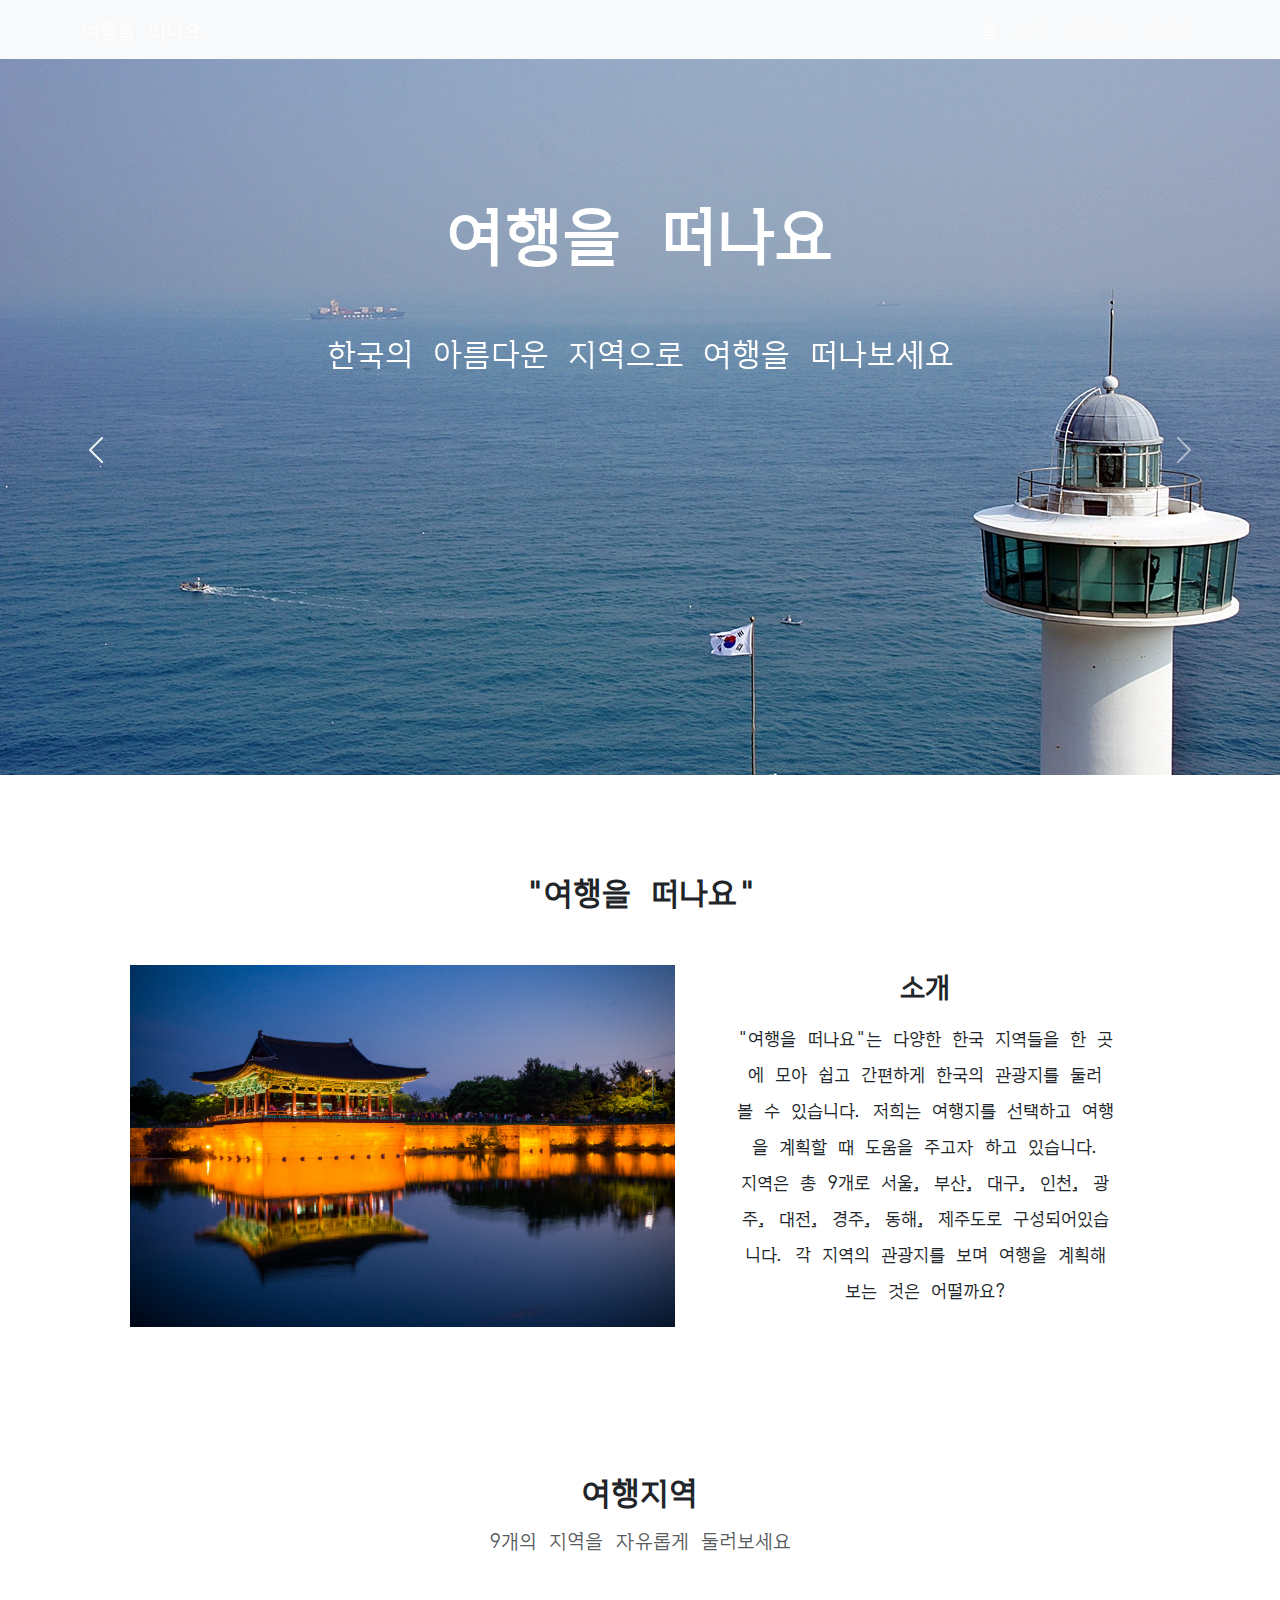
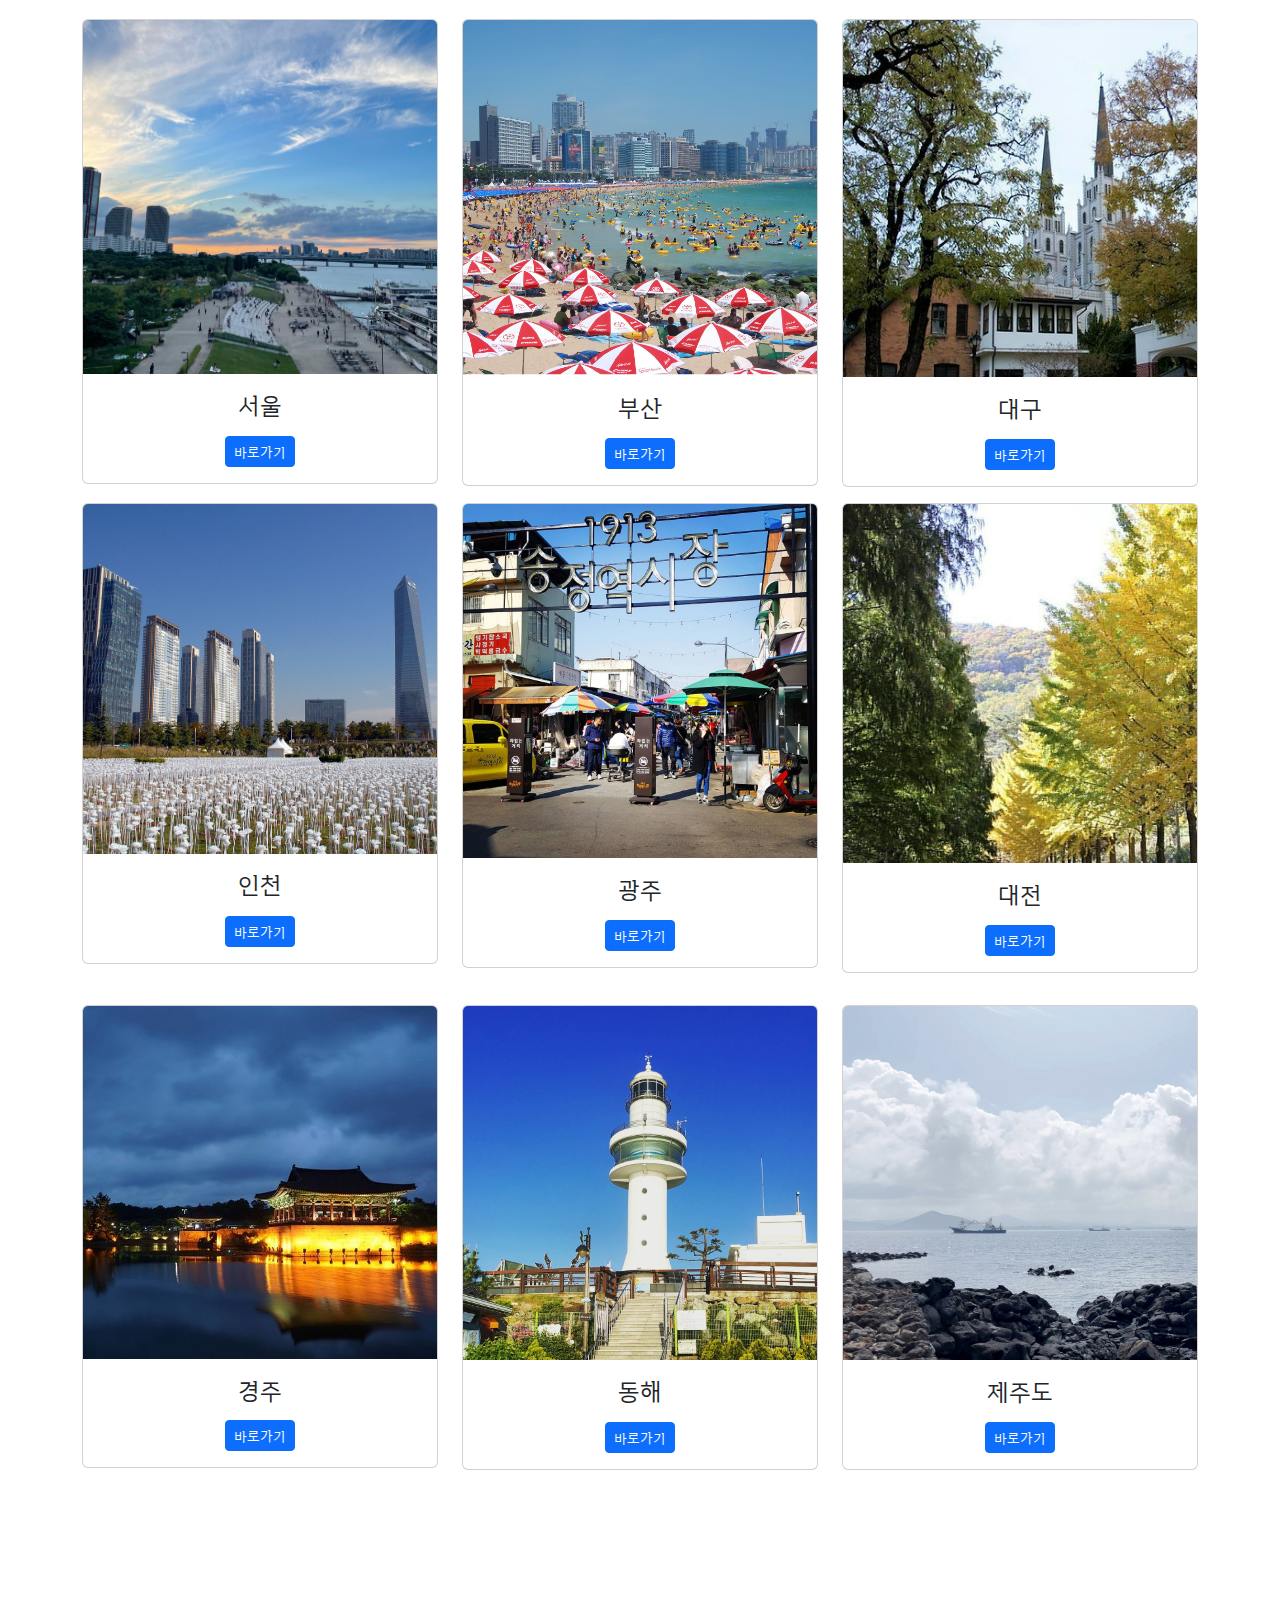
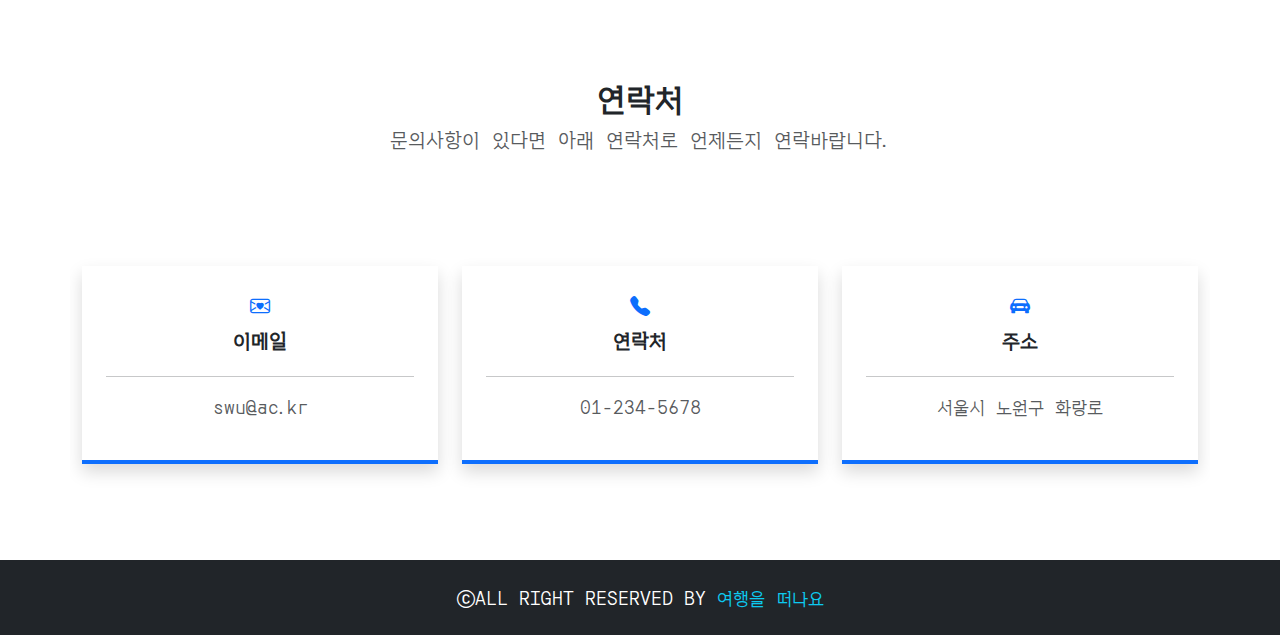
<file: index.html>
<!DOCTYPE html>
<html lang="ko">
<head>
  <!-- Required meta tags -->
  <meta charset="utf-8">
  <meta name="viewport" content="width=device-width, initial-scale=1">
  <title>여행을 떠나요</title>
  <link rel="stylesheet" href="https://cdn.jsdelivr.net/npm/bootstrap@5.3.0/dist/css/bootstrap.min.css">



<!-- Bootstrap CDN -->
<link href="https://cdn.jsdelivr.net/npm/bootstrap@5.0.2/dist/css/bootstrap.min.css" rel="stylesheet" integrity="sha384-EVSTQN3/azprG1Anm3QDgpJLIm9Nao0Yz1ztcQTwFspd3yD65VohhpuuCOmLASjC" crossorigin="anonymous">   
<link rel="stylesheet" href="https://cdn.jsdelivr.net/npm/bootstrap-icons@1.10.3/font/bootstrap-icons.css">

<!-- 스타일시트 -->
<link rel="stylesheet" href="style.css">

  <!--구글폰트-->
  <link rel="preconnect" href="https://fonts.googleapis.com">
    <link rel="preconnect" href="https://fonts.gstatic.com" crossorigin>
    <link href="https://fonts.googleapis.com/css2?family=Dongle&family=Orbit&display=swap" rel="stylesheet">

  </head>


<body>
  <!-- 네비게이션 영역 시작 -->
  <nav class="navbar navbar-expand-lg bg-dark navbar-dark bg-body-tertiary">
    <div class="container">
      <a class="navbar-brand" href="#home">여행을 떠나요</a>
      <button class="navbar-toggler" type="button" data-bs-toggle="collapse" data-bs-ta="#nav-menu"
               aria-controls="nav-menu" aria-expanded="false" aria-label="메뉴">
        <span class="navbar-toggler-icon"></span>
      </button>

      <div class="collapse navbar-collapse" id="nav-menu">
        <ul class="navbar-nav ms-auto my-6">
        <li class="nav-item">
            <a class="nav-link active" aria-current="page" href="#home">홈</a>
        </li>
        <li class="nav-item"><a class="nav-link" href="#about-us">소개</a></li>
        <li class="nav-item"><a class="nav-link" href="#blog">여행지역</a></li>
        <li class="nav-item"><a class="nav-link" href="#contact">연락처</a></li>
    </ul>
      </div>
    </div>
  </nav>
  <!-- 네비게이션 영역 끝 -->

 <!-- 헤더영역캐러셀시작 -->
 <header>
 <section href="home">
 <div id="carouselExampleAutoplaying" class="carousel slide "  data-bs-ride="carousel">
  <div class="carousel-inner">
    <div class="carousel-item active" >
      <img src="사진/header5.jpg" class="d-block w-100" alt="헤더사진">
      <div class="carousel-caption d-done d-md-block">
        <header class="d-flex flex-column justify-content-center align-items-center text-white vh-100">
          <h2 class="mb-5 fw-bold display-3">여행을 떠나요</h2>
          <h2 class="mt-3 fs-2">한국의 아름다운 지역으로 여행을 떠나보세요</h2>
      </div>
    </div>
    <div class="carousel-item">
      <img src="사진/header6.jpg" class="d-block w-100" alt="헤더사진">
      <div class="carousel-caption d-done d-md-block">
        <header class="d-flex flex-column justify-content-center align-items-center text-white vh-100">
        <h2 class="mb-5 fw-bold display-3">여행을 떠나요</h2>
        <h2 class="mt-3 fs-2">한국의 아름다운 지역으로 여행을 떠나보세요</h2>
        </div>
    </div>
    <div class="carousel-item">
      <img src="사진/header3.jpg" class="d-block w-100" alt="헤더사진">
      <div class="carousel-caption d-done d-md-block">
        <header class="d-flex flex-column justify-content-center align-items-center text-white vh-100">
        <h2 class="mb-5 fw-bold display-3">여행을 떠나요</h2>
        <h2 class="mt-3 fs-2">한국의 아름다운 지역으로 여행을 떠나보세요</h2>
        </div>
    </div>
  </div>
  </div>
  <div>
  <button class="carousel-control-prev" type="button" data-bs-target="#carouselExampleAutoplaying" data-bs-slide="prev">
    <span class="carousel-control-prev-icon" aria-hidden="true"></span>
    <span class="visually-hidden">Previous</span>
  </button>
  <button class="carousel-control-next" type="button" data-bs-target="#carouselExampleAutoplaying" data-bs-slide="next">
    <span class="carousel-control-next-icon" aria-hidden="true"></span>
    <span class="visually-hidden">Next</span>
  </button>
</div>
</section>
</header>
  
  <!-- 헤더영역캐러셀끝 -->

  <!--웹페이지 소개 영역 시작-->
 
 <section class="container py-5 " id="about-us">
    <div class="text-center py-5">
        <h2 class="fw-bold">"여행을 떠나요" </h2>
        
    </div>
    <div class="row justify-content-center align-items-center mb-6">
        <div class="col-md-6">
            <img src="사진/웹페이지 소개.jpg" alt="웹페이지 소개 사진" 
                 class="img-fluid">

        </div>
        <div class="col-md-7 col-lg-5 px-lg-5">
            <h3 class="fw-bold mb-3 text-center">소개</h3>
            <p class="lh-lg text-center">"여행을 떠나요"는 다양한 한국 지역들을 한 곳에 모아 쉽고 간편하게 한국의 관광지를 둘러 볼 수 있습니다. 저희는 여행지를 선택하고 여행을 계획할 때 도움을 주고자 하고 있습니다.   
              <br>지역은 총 9개로 서울, 부산, 대구, 인천, 광주, 대전, 경주, 동해, 제주도로 구성되어있습니다. 각 지역의 관광지를 보며 여행을 계획해 보는 것은 어떨까요?</p>
           
        </div>
    </div>
</section>


  <!--웹페이지 소개 영역 끝-->

  <!--지역별 영역 소개 시작-->
  <section class="container overflow-hidden py-5"  id="blog">
    <div class="text-center py-5">
      <h2 class="fw-bold mb-3">여행지역</h2>
             <p class="lead text-muted">9개의 지역을 자유롭게 둘러보세요</p>
        </div>

        <div class="row pb-5 gy-8">
          <div class="col-sm-6 col-lg-4 ">
            <div class="card">
                <img src="사진/서울_한강.jpg" class="card-img-top" alt="지역별사진">
                <div class="card-body text-center">
                    <h3 class="card-title fs-4">서울</h3>
                    <p class="card-text"></p>
                    <a class="btn btn-sm btn btn-primary" 
	                     onClick="window.open('서울.html')">바로가기</a>
                    
                </div>
            </div>
        </div>

          <div class="col-sm-6 col-lg-4 ">
            <div class="card">
                <img src="사진/부산_해운대.jpg" class="card-img-top" alt="지역별사진">
                <div class="card-body text-center">
                    <h3 class="card-title fs-4">부산</h3>
                    <p class="card-text"></p>
                    <a class="btn btn-sm btn btn-primary" 
	                     onClick="window.open('부산.html')">바로가기</a>
                   
                </div>
            </div>
        </div>
 
        <div class="col-sm-6 col-lg-4">
          <div class="card">
              <img src="사진/대구.jpg" class="card-img-top" alt="지역별사진">
              <div class="card-body text-center">
                  <h3 class="card-title fs-4">대구</h3>
                  <p class="card-text"></p>
                  <a class="btn btn-sm btn btn-primary" 
                  onClick="window.open('대구.html')">바로가기</a>
                  
              </div>
          </div>
      </div>

      
      <div class="col-sm-6 col-lg-4 py-3">
        <div class="card">
            <img src="사진/인천_송도1.jpg" class="card-img-top" alt="지역별사진">
            <div class="card-body text-center">
                <h3 class="card-title fs-4">인천</h3>
                <p class="card-text"></p>
                <a class="btn btn-sm btn btn-primary" 
                  onClick="window.open('인천.html')">바로가기</a>
                
            </div>
        </div>
    </div>

    <div class="col-sm-6 col-lg-4 py-3">
      <div class="card">
          <img src="사진/광주_송정역 시장.jpg" class="card-img-top" alt="지역별사진">
          <div class="card-body text-center">
              <h3 class="card-title fs-4">광주</h3>
              <p class="card-text"></p>
              <a class="btn btn-sm btn btn-primary" 
                  onClick="window.open('광주.html')">바로가기</a>
              
          </div>
      </div>
  </div>

  <div class="col-sm-6 col-lg-4 py-3">
    <div class="card">
        <img src="사진/대전.jpg" class="card-img-top" alt="지역별사진">
        <div class="card-body text-center">
            <h3 class="card-title fs-4">대전</h3>
            <p class="card-text"></p>
            <a class="btn btn-sm btn btn-primary" 
                  onClick="window.open('대전.html')">바로가기</a>
            
        </div>
    </div>
</div>

<div class="col-sm-6 col-lg-4 py-3">
  <div class="card">
      <img src="사진/경주.jpg" class="card-img-top" alt="지역별사진">
      <div class="card-body text-center">
          <h3 class="card-title fs-4">경주</h3>
          <p class="card-text"></p>
          <a class="btn btn-sm btn btn-primary" 
                  onClick="window.open('경주.html')">바로가기</a>
          
      </div>
  </div>
</div>

<div class="col-sm-6 col-lg-4 py-3">
  <div class="card">
      <img src="사진/동해.jpg" class="card-img-top" alt="지역별사진">
      <div class="card-body text-center">
          <h3 class="card-title fs-4">동해</h3>
          <p class="card-text"></p>
          <a class="btn btn-sm btn btn-primary" 
                  onClick="window.open('동해.html')">바로가기</a>
          
      </div>
  </div>
</div>

<div class="col-sm-6 col-lg-4 py-3">
  <div class="card">
      <img src="사진/제주도_우도.jpg" class="card-img-top" alt="지역별사진">
      <div class="card-body text-center">
          <h3 class="card-title fs-4">제주도</h3>
          <p class="card-text"></p>
          <a class="btn btn-sm btn btn-primary" 
                  onClick="window.open('제주도.html')">바로가기</a>
         
      </div>
  </div>
</div>





  </section>
  <!--지역별 영역 소개 끝-->

  <!--연락처 영역 시작-->
  <section class=" container overflow-hidden text-center py-5" id="contact">
    <div class="py-5">
        <h2 class="fw-bold">연락처</h2>
        <p class="lead text-muted">문의사항이 있다면 아래 연락처로 언제든지 연락바랍니다.</p>
    </div>
    <div class="row py-5 gy-3">
        <div class="col-md-4">
            <div class="shadow p-4 border-bottom border-4 border-primary">
                <i class="bi bi-envelope-heart fs-5 text-primary"></i>
                <h3 class="fw-bold fs-5 py-2">이메일</h3>
                <hr>
                <p class="text-muted">swu@ac.kr</p>
            </div>
        </div>

        <div class="col-md-4">
            <div class="shadow p-4 border-bottom border-4 border-primary">
                <i class="bi bi-telephone-fill fs-5 text-primary"></i>
                <h3 class="fw-bold fs-5 py-2">연락처</h3>
                <hr>
                <p class="text-muted">01-234-5678</p>
            </div>
        </div>

        <div class="col-md-4">
            <div class="shadow p-4 border-bottom border-4 border-primary">
                <i class="bi bi-car-front-fill fs-5 text-primary"></i>
                <h3 class="fw-bold fs-5 py-2">주소</h3>
                <hr>
                <p class="text-muted">서울시 노원구 화랑로 </p>
            </div>
        </div>
    </div>
</section>
<!--연락처 영역끝-->
  <!--연락처 영역 끝-->

  <!--풋터영역시작-->
  <footer class="bg-dark text-white text-center py-2">
     <div class="container">
       <div class="row">
             <div class="col-md-15">
                <a href="index copy.html"class="link-light text-decoration-none fs-5"></a>
              <p class="my-3" ><i class="bi bi-c-circle"></i>ALL RIGHT RESERVED BY <span class="text-info">여행을 떠나요</span></p>
             </div>
       </div>
     </div>
     
  </footer>
  <!--풋터영역 끝-->

  <script src="https://cdn.jsdelivr.net/npm/bootstrap@5.3.0-alpha3/dist/js/bootstrap.bundle.min.js" integrity="sha384-ENjdO4Dr2bkBIFxQpeoTz1HIcje39Wm4jDKdf19U8gI4ddQ3GYNS7NTKfAdVQSZe" crossorigin="anonymous"></script>
  </body>
</html>
</file>
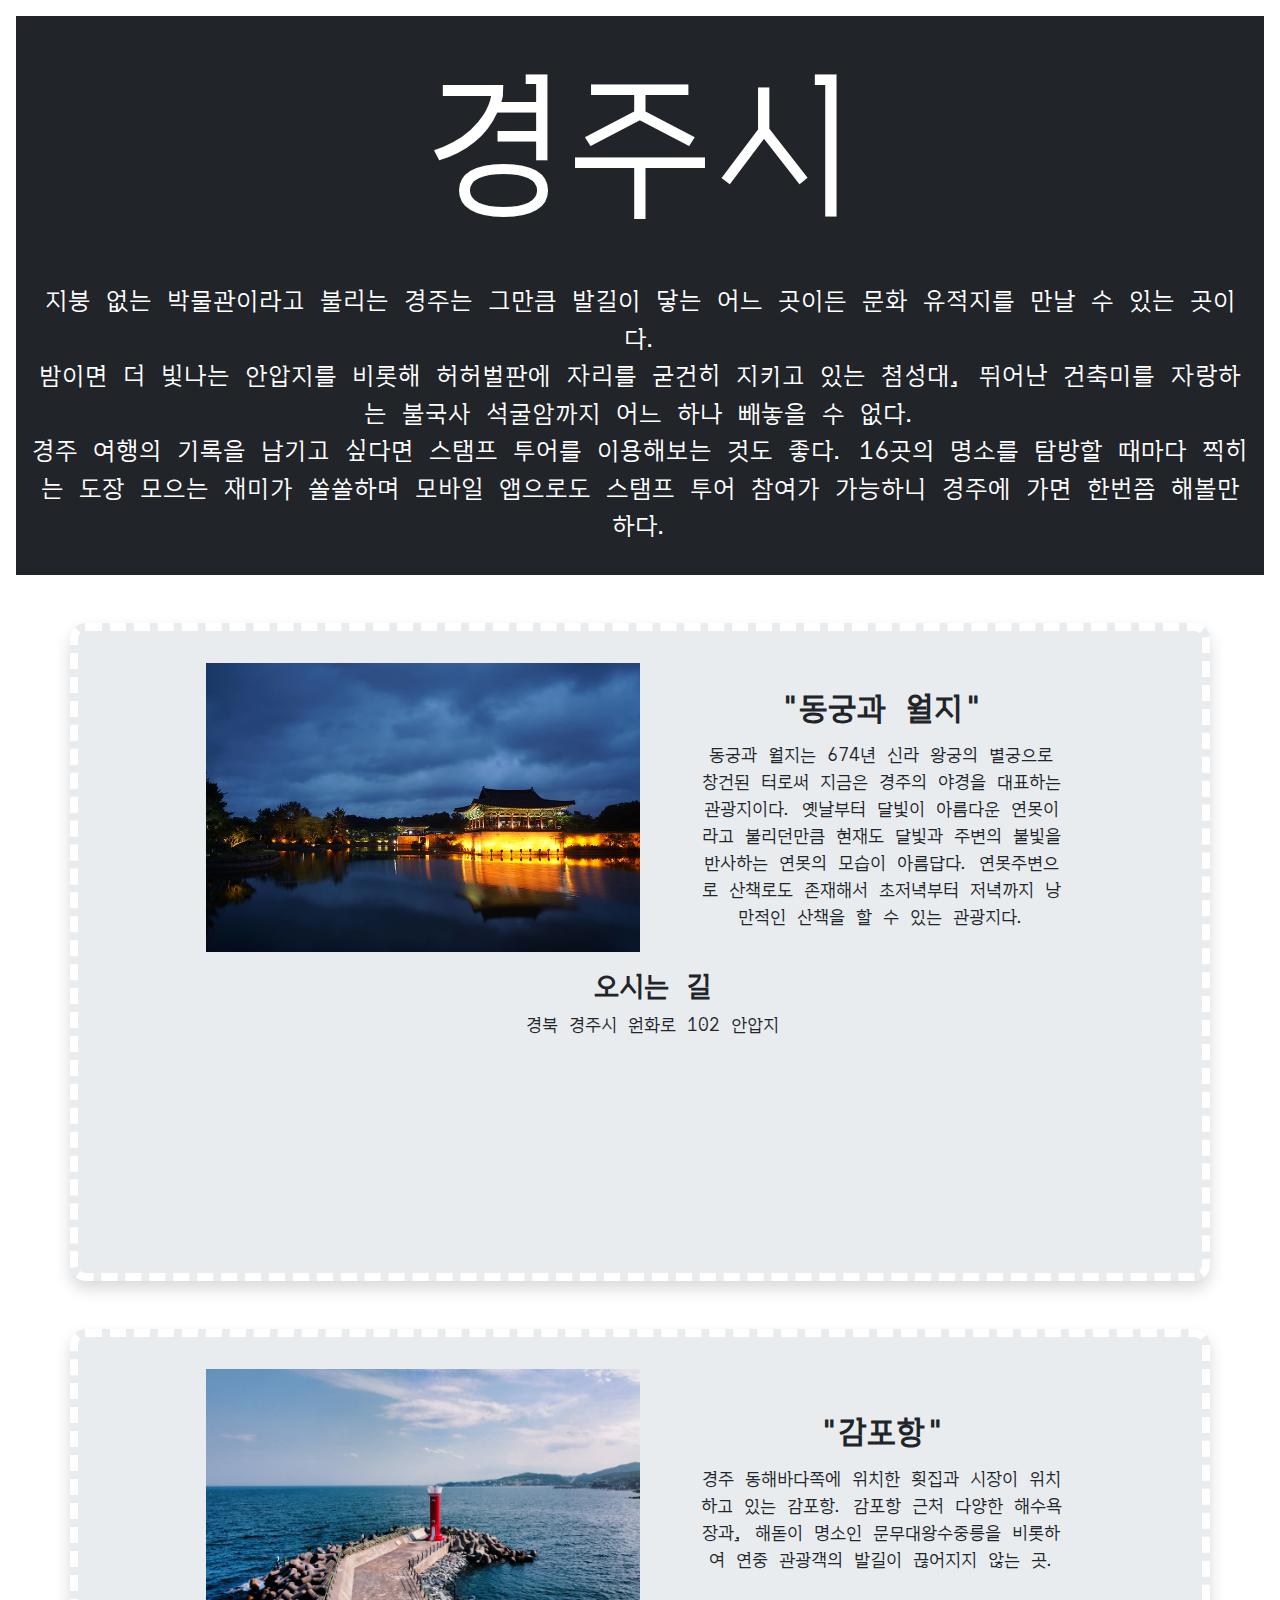
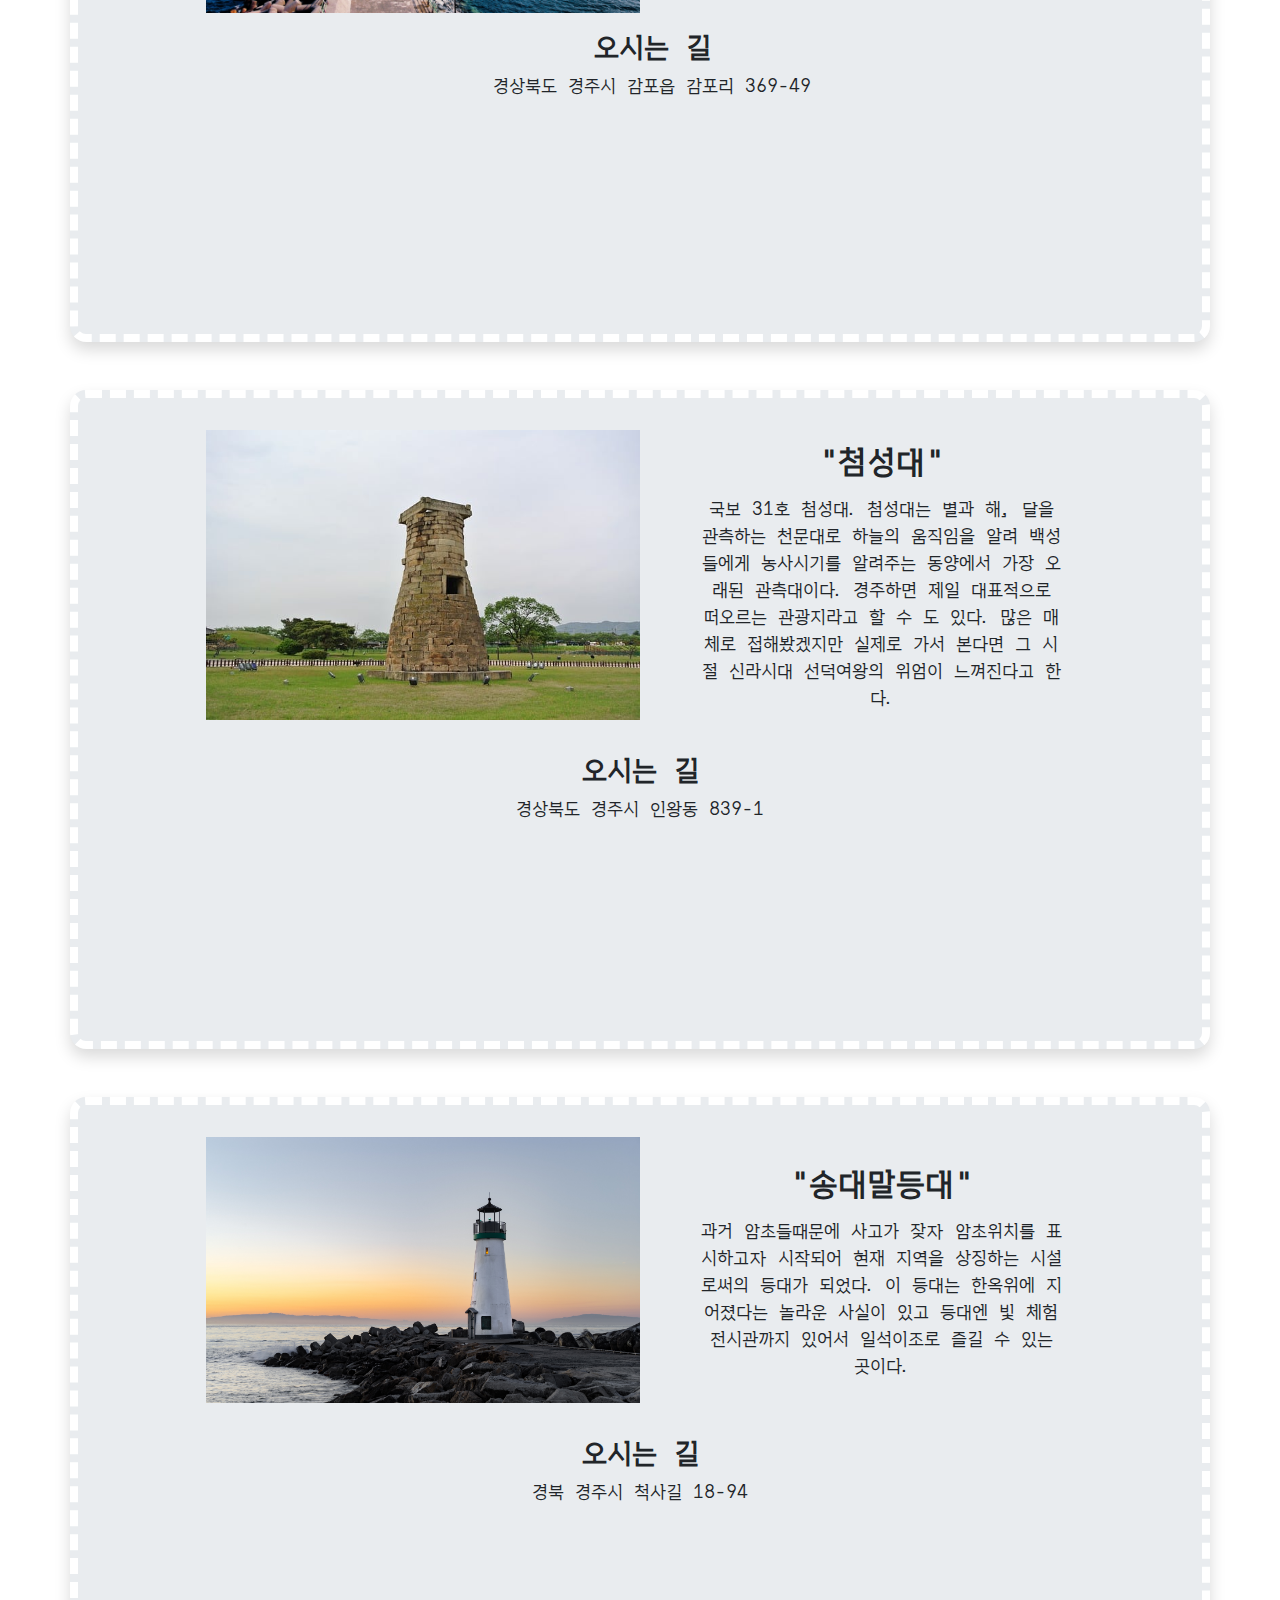
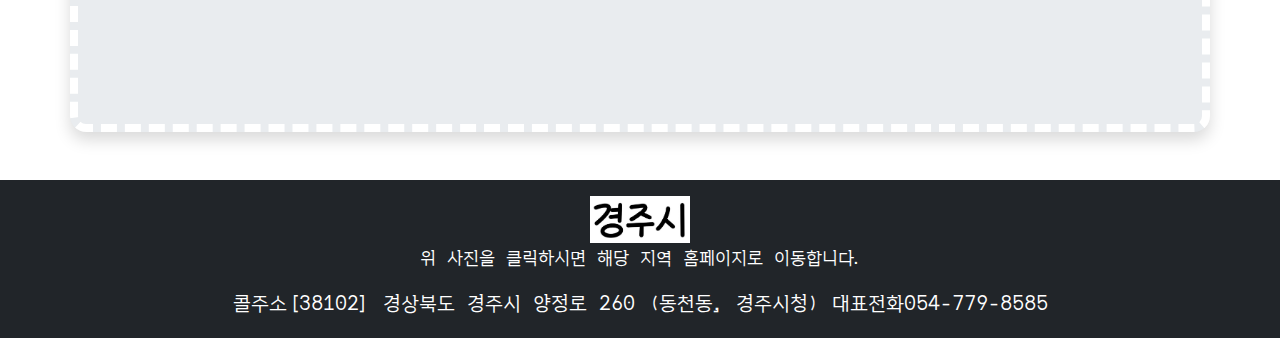
<file: 경주.html>
<!doctype html>
<html lang="ko">
    <head>
    <!-- Required meta tags -->
    <meta charset="utf-8">
    <meta name="viewport" content="width=device-width, initial-scale=1">
    <title>여행을 떠나요_경주</title>
    <link rel="stylesheet" href="https://cdn.jsdelivr.net/npm/bootstrap@5.3.0/dist/css/bootstrap.min.css">

    <!-- Bootstrap CDN -->
    <link href="https://cdn.jsdelivr.net/npm/bootstrap@5.0.2/dist/css/bootstrap.min.css" rel="stylesheet" integrity="sha384-EVSTQN3/azprG1Anm3QDgpJLIm9Nao0Yz1ztcQTwFspd3yD65VohhpuuCOmLASjC" crossorigin="anonymous">   
    <link rel="stylesheet" href="https://cdn.jsdelivr.net/npm/bootstrap-icons@1.10.3/font/bootstrap-icons.css">

    <!-- 스타일시트 -->
    <link rel="stylesheet" href="style.css">

    <!--구글폰트-->
    <link rel="preconnect" href="https://fonts.googleapis.com">
    <link rel="preconnect" href="https://fonts.gstatic.com" crossorigin>
    <link href="https://fonts.googleapis.com/css2?family=Gugi&family=Noto+Sans+KR:wght@400;700&display=swap" rel="stylesheet">

    <style>
        @import url('https://fonts.googleapis.com/css2?family=Dongle&family=Orbit&display=swap');
    </style>
    </head>
  
    <!--경주지역소개-->
    <header class="bg-dark m-3 p-3">
        <h1 class="bg-dark pb-5">경주시</h1>
        <p>지붕 없는 박물관이라고 불리는 경주는 그만큼 발길이 닿는 어느 곳이든 문화 유적지를 만날 수 있는 곳이다. <br>
            밤이면 더 빛나는 안압지를 비롯해 허허벌판에 자리를 굳건히 지키고 있는 첨성대, 뛰어난 건축미를 자랑하는 불국사 석굴암까지 어느 하나 빼놓을 수 없다. <br>경주 여행의 기록을 남기고 싶다면 스탬프 투어를 이용해보는 것도 좋다. 16곳의 명소를 탐방할 때마다 찍히는 도장 모으는 재미가 쏠쏠하며 모바일 앱으로도 스탬프 투어 참여가 가능하니 경주에 가면 한번쯤 해볼만하다.</p>
    </header>

    <!--경주관광지소개-->
    <body>
        <section class="container py-7" id="about-trip">
    <!--동궁과 월지-->
    <div class="row mt-5 mb-1 justify-content-end shadow bg-opacity-5 card-hover bg-body-secondary rounded-4 border1">
       <div class="row justify-content-center align-items-center mt-3 mb-3"> 
            <div class="col-md-5 mb-3 mt-3">
                <img src="사진/경주_동궁과 월지.jpg" alt="동궁과 월지" 
                    class="img-fluid">
            </div>
            <div class="col-md-7 col-lg-5 px-lg-5 text-center">
                <h2 class="fw-bold mb-3 mt-3">"동궁과 월지"</h2>
                <p>동궁과 월지는 674년 신라 왕궁의 별궁으로 창건된 터로써 지금은 경주의 야경을 대표하는 관광지이다. 옛날부터 달빛이 아름다운 연못이라고 불리던만큼 현재도 달빛과 주변의 불빛을 반사하는 연못의 모습이 아름답다. 연못주변으로 산책로도 존재해서 초저녁부터 저녁까지 낭만적인 산책을 할 수 있는 관광지다.</p>
            </div>
        <div class="text-center mb-5">
            <h3 class="fw-bold">오시는 길</h3>
            <p>경북 경주시 원화로 102 안압지</p>
            <iframe src="https://www.google.com/maps/embed?pb=!1m18!1m12!1m3!1d3234.605094655591!2d129.22400857548485!3d35.834163621558375!2m3!1f0!2f0!3f0!3m2!1i1024!2i768!4f13.1!3m3!1m2!1s0x35664e70382225f5%3A0xddcee3b6f0c789fd!2z64-Z6raB6rO8IOyblOyngCjslYjslZXsp4Ap!5e0!3m2!1sko!2skr!4v1686827751966!5m2!1sko!2skr" width="80%" height="60%" style="border:0;" allowfullscreen="" loading="lazy" referrerpolicy="no-referrer-when-downgrade"></iframe>
        </div>
    </div>
    </div>

    <!--감포항-->
    <div class="row mt-5 mb-1 justify-content-end shadow bg-opacity-5 card-hover bg-body-secondary rounded-4 border1">
        <div class="row justify-content-center align-items-center mt-3 mb-3 ">
          <div class="col-md-5 mb-3 mt-3">
              <img src="사진/경주_감포항.jpg" alt="감포항" 
                   class="img-fluid">
          </div>
          <div class="col-md-7 col-lg-5 px-lg-5 text-center">
              <h2 class="fw-bold mb-3 mt-3">"감포항"</h2>
              <p>경주 동해바다쪽에 위치한 횟집과 시장이 위치하고 있는 감포항. 감포항 근처 다양한 해수욕장과, 해돋이 명소인 문무대왕수중릉을 비롯하여 연중 관광객의 발길이 끊어지지 않는 곳.</p>
       </div>
        <div class="text-center mb-5">
            <h3 class="fw-bold">오시는 길</h3>
            <p>경상북도 경주시 감포읍 감포리 369-49</p>
            <iframe src="https://www.google.com/maps/embed?pb=!1m18!1m12!1m3!1d3235.6441093195576!2d129.50659120000003!3d35.80866940000001!2m3!1f0!2f0!3f0!3m2!1i1024!2i768!4f13.1!3m3!1m2!1s0x3567a593d0a7a61d%3A0x4823583bc813ea7b!2z6rCQ7Y-s7ZWt!5e0!3m2!1sko!2skr!4v1687063663688!5m2!1sko!2skr" width="90%" height="80%" style="border:0;" allowfullscreen="" loading="lazy" referrerpolicy="no-referrer-when-downgrade"></iframe>
        </div>
    </div>
    </div>
  
    <!--첨성대-->
    <div class="row mt-5 mb-1 justify-content-end shadow bg-opacity-5 card-hover bg-body-secondary rounded-4 border1">
        <div class="row justify-content-center align-items-center mt-3 mb-3">
          <div class="col-md-5 mb-3 mt-3">
              <img src="사진/경주_첨성대.jpg" alt="첨성대" 
                   class="img-fluid">
          </div>
          <div class="col-md-7 col-lg-5 px-lg-5 text-center">
              <h2 class="fw-bold mb-3 mt-3">"첨성대"</h2>
              <p>국보 31호 첨성대. 첨성대는 별과 해, 달을 관측하는 천문대로 하늘의 움직임을 알려 백성들에게 농사시기를 알려주는 동양에서 가장 오래된 관측대이다.
                경주하면 제일 대표적으로 떠오르는 관광지라고 할 수 도 있다. 많은 매체로 접해봤겠지만 실제로 가서 본다면 그 시절 신라시대 선덕여왕의 위엄이 느껴진다고 한다.
              </p>
          </div>
        </div>
        <div class="text-center mb-5">
            <h3 class="fw-bold">오시는 길</h3>
            <p>경상북도 경주시 인왕동 839-1</p>
            <iframe src="https://www.google.com/maps/embed?pb=!1m18!1m12!1m3!1d3234.5839289314217!2d129.2190631!3d35.834682799999996!2m3!1f0!2f0!3f0!3m2!1i1024!2i768!4f13.1!3m3!1m2!1s0x35664e67aead8a6b%3A0x28a9d45e5267e482!2z7LKo7ISx64yA!5e0!3m2!1sko!2skr!4v1687063448336!5m2!1sko!2skr" width="90%" height="80%" style="border:0;" allowfullscreen="" loading="lazy" referrerpolicy="no-referrer-when-downgrade"></iframe>
        </div>

    </div>
  
    <!--송대말등대-->
    <div class="row mt-5 mb-1 justify-content-end shadow bg-opacity-5 card-hover bg-body-secondary rounded-4 border1">
        <div class="row justify-content-center align-items-center mt-3 mb-3">
          <div class="col-md-5 mb-3 mt-3">
              <img src="사진/경주_송대말등대.jpg" alt="송대말등대" 
                   class="img-fluid">
          </div>
          <div class="col-md-7 col-lg-5 px-lg-5 text-center">
              <h2 class="fw-bold mb-3 mt-3">"송대말등대"</h2>
              <p>과거 암초들때문에 사고가 잦자 암초위치를 표시하고자 시작되어 현재 지역을 상징하는 시설로써의 등대가 되었다. 이 등대는 한옥위에 지어졌다는 놀라운 사실이 있고 등대엔 빛 체험 전시관까지 있어서 일석이조로 즐길 수 있는 곳이다.</p>
          </div>
        </div>
        <div class="text-center mb-5">
            <h3 class="fw-bold">오시는 길</h3>
            <p>경북 경주시 척사길 18-94</p>
            <iframe src="https://www.google.com/maps/embed?pb=!1m18!1m12!1m3!1d3235.683697253867!2d129.50874757548368!3d35.807697723016965!2m3!1f0!2f0!3f0!3m2!1i1024!2i768!4f13.1!3m3!1m2!1s0x3567a5c0c2179273%3A0xd28d89a3dc104adf!2z7Iah64yA66eQ65Ox64yA!5e0!3m2!1sko!2skr!4v1686828015145!5m2!1sko!2skr" width="80%" height="60%" style="border:0;" allowfullscreen="" loading="lazy" referrerpolicy="no-referrer-when-downgrade"></iframe>
        </div>
    </div>

   
      </section>
      <!--경주관광지소개끝-->
    </body>
    <footer class="bg-dark text-white text-center py-3 mt-5">
        <div class="container">
          <div>
            <div>
               <a href="https://www.gyeongju.go.kr/open_content/ko/index.do">
               <img src="사진/경주시 로고.jpg" alt="경주" width="100"> 
               </a>
               <p class="text-white">위 사진을 클릭하시면 해당 지역 홈페이지로 이동합니다.</p>
            <h5 class="m-1 p-1">콜주소[38102] 경상북도 경주시 양정로 260 (동천동, 경주시청) 대표전화054-779-8585</h5>
            </div>
        </div>
    </footer>
</file>
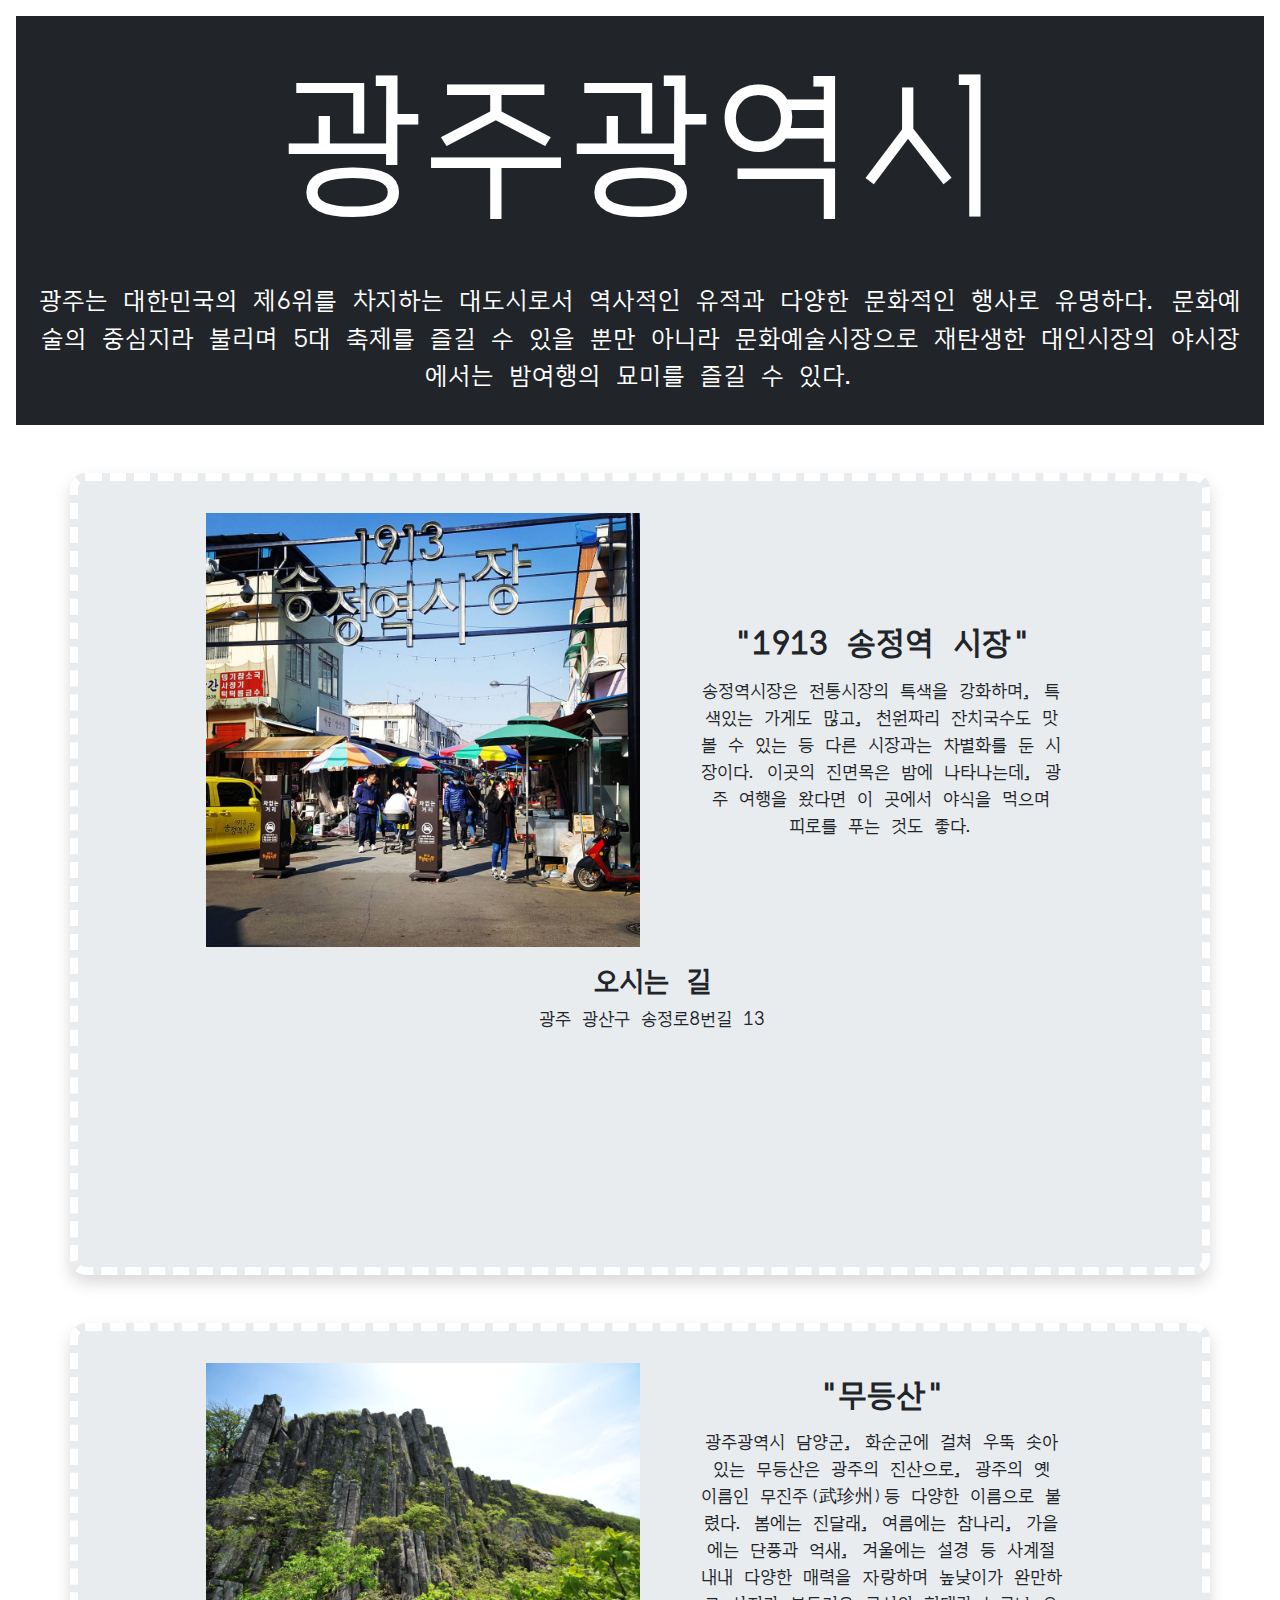
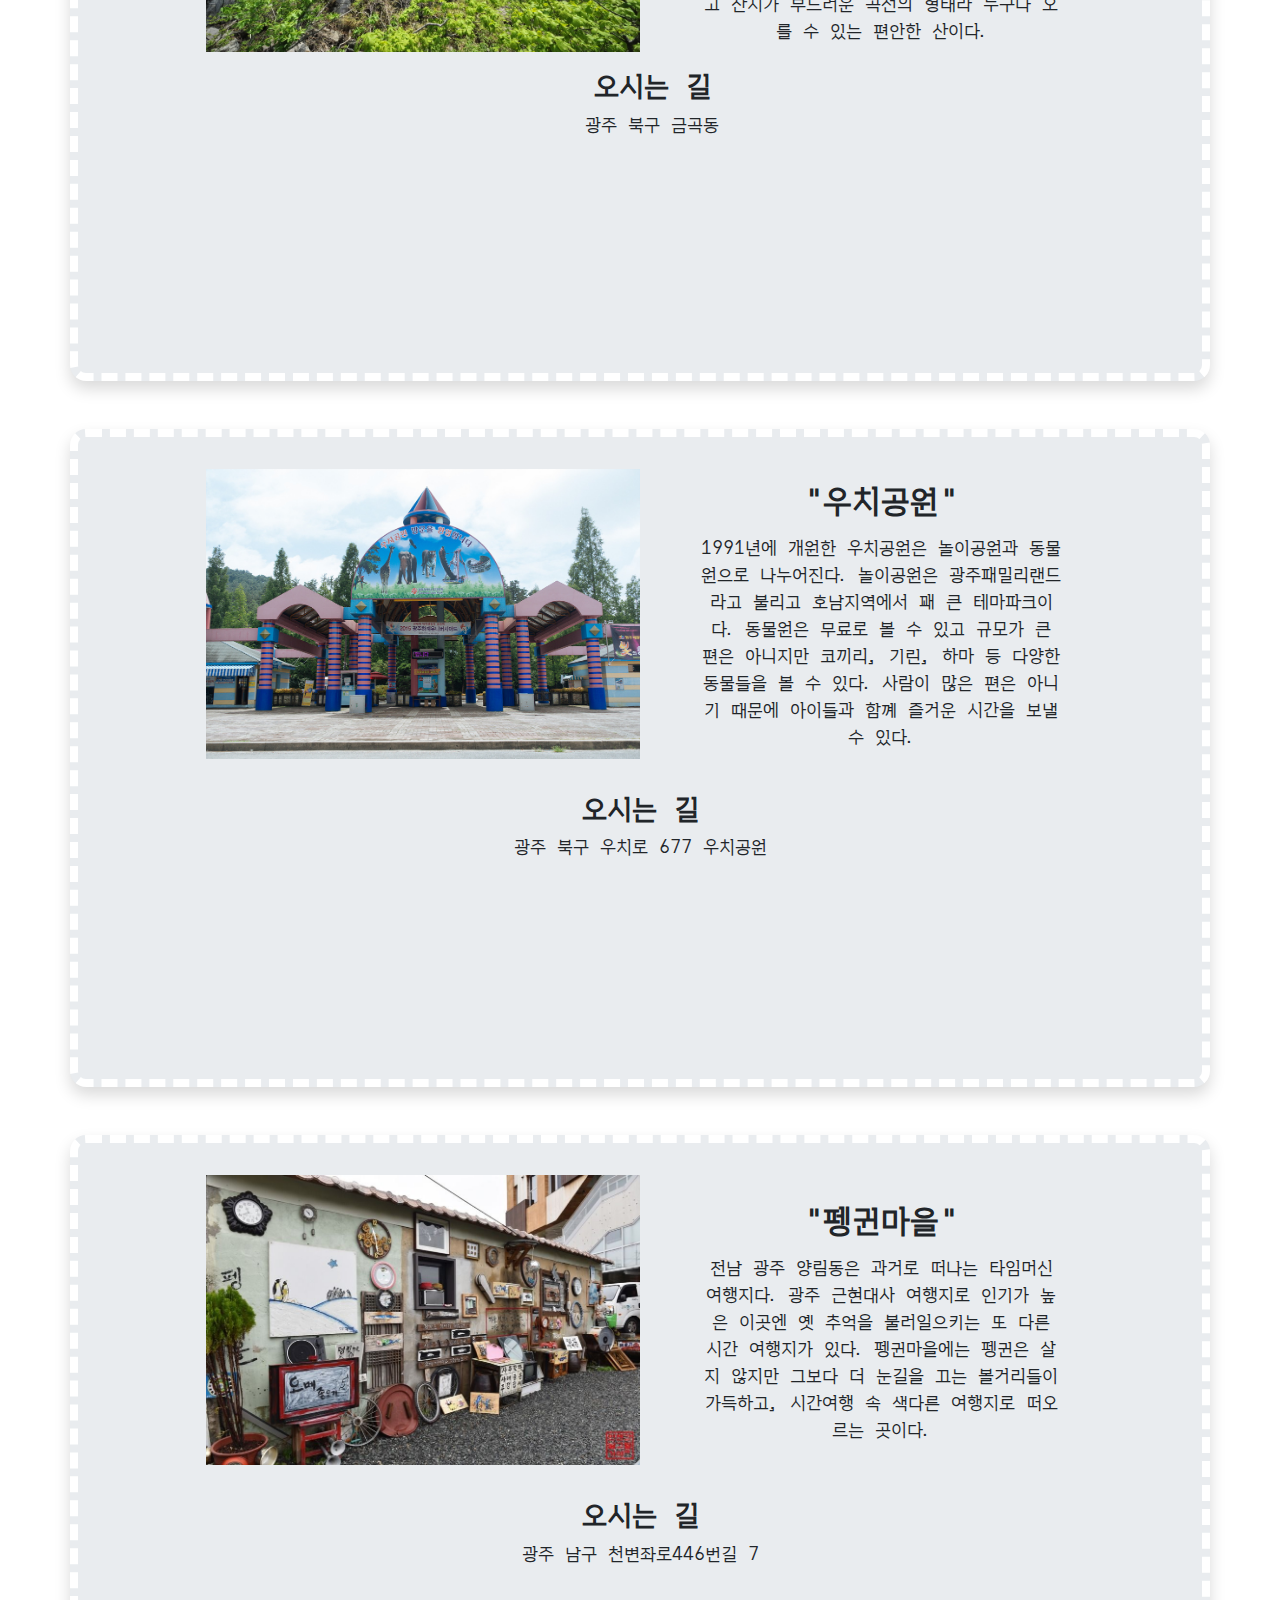
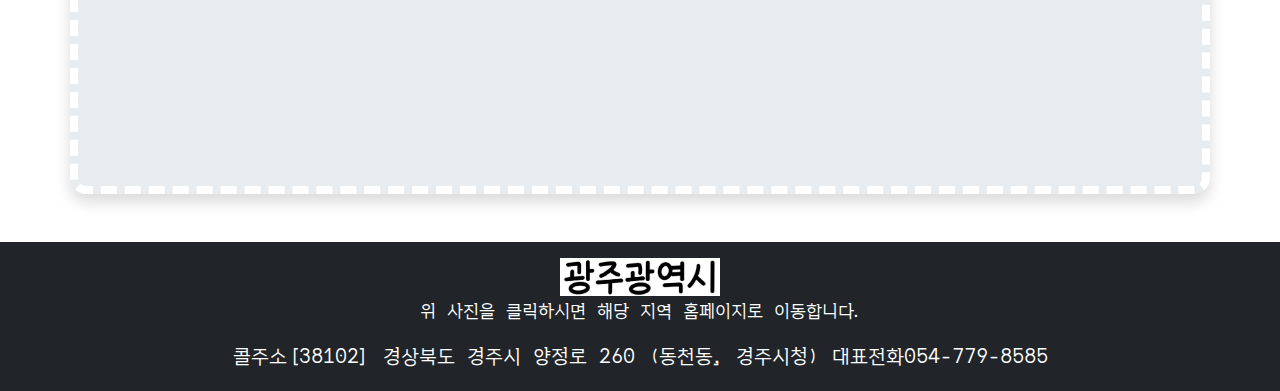
<file: 광주.html>
<!doctype html>
<html lang="ko">
    <head>
    <!-- Required meta tags -->
    <meta charset="utf-8">
    <meta name="viewport" content="width=device-width, initial-scale=1">
    <title>여행을 떠나요_광주</title>
    <link rel="stylesheet" href="https://cdn.jsdelivr.net/npm/bootstrap@5.3.0/dist/css/bootstrap.min.css">

    <!-- Bootstrap CDN -->
    <link href="https://cdn.jsdelivr.net/npm/bootstrap@5.0.2/dist/css/bootstrap.min.css" rel="stylesheet" integrity="sha384-EVSTQN3/azprG1Anm3QDgpJLIm9Nao0Yz1ztcQTwFspd3yD65VohhpuuCOmLASjC" crossorigin="anonymous">   
    <link rel="stylesheet" href="https://cdn.jsdelivr.net/npm/bootstrap-icons@1.10.3/font/bootstrap-icons.css">

    <!-- 스타일시트 -->
    <link rel="stylesheet" href="style.css">

    <!--구글폰트-->
    <link rel="preconnect" href="https://fonts.googleapis.com">
    <link rel="preconnect" href="https://fonts.gstatic.com" crossorigin>
    <link href="https://fonts.googleapis.com/css2?family=Gugi&family=Noto+Sans+KR:wght@400;700&display=swap" rel="stylesheet">

    <style>
        @import url('https://fonts.googleapis.com/css2?family=Dongle&family=Orbit&display=swap');
    </style>
    </head>
  
    <!--광주지역소개-->
    <header class="bg-dark m-3 p-3">
        <h1 class="bg-dark pb-5">광주광역시</h1>
        <p>광주는 대한민국의 제6위를 차지하는 대도시로서 역사적인 유적과 다양한 문화적인 행사로 유명하다. 문화예술의 중심지라 불리며 5대 축제를 즐길 수 있을 뿐만 아니라 문화예술시장으로 재탄생한 대인시장의 야시장에서는 밤여행의 묘미를 즐길 수 있다.</p>
    </header>

    <!--광주관광지소개-->
    <body>
        <section class="container py-7" id="about-trip">
    <!--송정역 시장-->
    <div class="row mt-5 mb-1 justify-content-end shadow bg-opacity-5 card-hover bg-body-secondary rounded-4 border1">
       <div class="row justify-content-center align-items-center mt-3 mb-3"> 
            <div class="col-md-5 mb-3 mt-3">
                <img src="사진/광주_송정역 시장.jpg" alt="시장" 
                    class="img-fluid">
            </div>
            <div class="col-md-7 col-lg-5 px-lg-5 text-center">
                <h2 class="fw-bold mb-3 mt-3">"1913 송정역 시장"</h2>
                <p>송정역시장은 전통시장의 특색을 강화하며, 특색있는 가게도 많고, 천원짜리 잔치국수도 맛볼 수 있는 등 다른 시장과는 차별화를 둔 시장이다. 이곳의 진면목은 밤에 나타나는데, 광주 여행을 왔다면 이 곳에서 야식을 먹으며 피로를 푸는 것도 좋다. </p>
            </div>
       
        <div class="text-center mb-5">
            <h3 class="fw-bold">오시는 길</h3>
            <p>광주 광산구 송정로8번길 13</p>
            <iframe  src="https://www.google.com/maps/embed?pb=!1m18!1m12!1m3!1d3262.7853575536014!2d126.78969657568307!3d35.13702957276784!2m3!1f0!2f0!3f0!3m2!1i1024!2i768!4f13.1!3m3!1m2!1s0x35718870222ccc27%3A0x25a468e359f876e8!2zMTkxMyDshqHsoJXsl63si5zsnqU!5e0!3m2!1sko!2skr!4v1686492949746!5m2!1sko!2skr" width="80%" height="60%" style="border:0;" allowfullscreen="" loading="lazy" referrerpolicy="no-referrer-when-downgrade"></iframe>
        </div>
    </div>
    </div>

    <!--무등산-->
    <div class="row mt-5 mb-1 justify-content-end shadow bg-opacity-5 card-hover bg-body-secondary rounded-4 border1">
        <div class="row justify-content-center align-items-center mt-3 mb-3 ">
          <div class="col-md-5 mb-3 mt-3">
              <img src="사진/광주_무등산.jpg" alt="무등산" 
                   class="img-fluid">
          </div>
          <div class="col-md-7 col-lg-5 px-lg-5 text-center">
              <h2 class="fw-bold mb-3 mt-3">"무등산"</h2>
              <p> 광주광역시 담양군, 화순군에 걸쳐 우뚝 솟아있는 무등산은 광주의 진산으로, 광주의 옛 이름인 무진주(武珍州)등 다양한 이름으로 불렸다. 봄에는 진달래, 여름에는 참나리, 가을에는 단풍과 억새, 겨울에는 설경 등 사계절 내내 다양한 매력을 자랑하며 높낮이가 완만하고 산지가 부드러운 곡선의 형태라 누구나 오를 수 있는 편안한 산이다.</p>
       </div>
        <div class="text-center mb-5">
            <h3 class="fw-bold">오시는 길</h3>
            <p>광주 북구 금곡동</p>
            <iframe src="https://www.google.com/maps/embed?pb=!1m18!1m12!1m3!1d13051.605753631738!2d126.9784557587783!3d35.134133064297!2m3!1f0!2f0!3f0!3m2!1i1024!2i768!4f13.1!3m3!1m2!1s0x3571f372de61dd35%3A0xede24cc93a333a0d!2z66y065Ox7IKw!5e0!3m2!1sko!2skr!4v1686494375383!5m2!1sko!2skr" width="80%" height="60%" style="border:0;" allowfullscreen="" loading="lazy" referrerpolicy="no-referrer-when-downgrade"></iframe>
        </div>
    </div>
    </div>
  
    <!--우치공원-->
    <div class="row mt-5 mb-1 justify-content-end shadow bg-opacity-5 card-hover bg-body-secondary rounded-4 border1">
        <div class="row justify-content-center align-items-center mt-3 mb-3">
          <div class="col-md-5 mb-3 mt-3">
              <img src="사진//광주_우치공원.jpg" alt="우치공원" 
                   class="img-fluid">
          </div>
          <div class="col-md-7 col-lg-5 px-lg-5 text-center">
              <h2 class="fw-bold mb-3 mt-3">"우치공원"</h2>
              <p>1991년에 개원한 우치공원은 놀이공원과 동물원으로 나누어진다. 놀이공원은 광주패밀리랜드라고 불리고 호남지역에서 꽤 큰 테마파크이다. 동물원은 무료로 볼 수 있고 규모가 큰 편은 아니지만 코끼리, 기린, 하마 등 다양한 동물들을 볼 수 있다. 사람이 많은 편은 아니기 때문에 아이들과 함꼐 즐거운 시간을 보낼 수 있다.</p>
          </div>
        </div>
        <div class="text-center mb-5">
            <h3 class="fw-bold">오시는 길</h3>
            <p>광주 북구 우치로 677 우치공원</p>
            <iframe src="https://www.google.com/maps/embed?pb=!1m18!1m12!1m3!1d3259.3226500843257!2d126.88785117568692!3d35.223337372738456!2m3!1f0!2f0!3f0!3m2!1i1024!2i768!4f13.1!3m3!1m2!1s0x35719277c24f24a3%3A0x65cc2c5d23b9ed0a!2z7Jqw7LmY6rO17JuQ64-Z66y87JuQ!5e0!3m2!1sko!2skr!4v1686494844104!5m2!1sko!2skr" width="80%" height="60%" style="border:0;" allowfullscreen="" loading="lazy" referrerpolicy="no-referrer-when-downgrade"></iframe>
        </div>

    </div>
  
    <!--펭귄마을-->
    <div class="row mt-5 mb-1 justify-content-end shadow bg-opacity-5 card-hover bg-body-secondary rounded-4 border1">
        <div class="row justify-content-center align-items-center mt-3 mb-3">
          <div class="col-md-5 mb-3 mt-3">
              <img src="사진/광주_펭귄마을.jpg" alt="펭귄마을" 
                   class="img-fluid">
          </div>
          <div class="col-md-7 col-lg-5 px-lg-5 text-center">
              <h2 class="fw-bold mb-3 mt-3">"펭귄마을"</h2>
              <p>전남 광주 양림동은 과거로 떠나는 타임머신 여행지다. 광주 근현대사 여행지로 인기가 높은 이곳엔 옛 추억을 불러일으키는 또 다른 시간 여행지가 있다. 펭귄마을에는 펭귄은 살지 않지만 그보다 더 눈길을 끄는 볼거리들이 가득하고, 시간여행 속 색다른 여행지로 떠오르는 곳이다.</p>
          </div>
        </div>
        <div class="text-center mb-5">
            <h3 class="fw-bold">오시는 길</h3>
            <p>광주 남구 천변좌로446번길 7</p>
            <iframe src="https://www.google.com/maps/embed?pb=!1m18!1m12!1m3!1d3262.6448223575703!2d126.91755629999999!3d35.140536!2m3!1f0!2f0!3f0!3m2!1i1024!2i768!4f13.1!3m3!1m2!1s0x35718b2cde8275a7%3A0x32ebac9e06e53d9!2z7Y6t6reE66eI7J2E!5e0!3m2!1sko!2skr!4v1686495064686!5m2!1sko!2skr" width="80%" height="60%" style="border:0;" allowfullscreen="" loading="lazy" referrerpolicy="no-referrer-when-downgrade"></iframe>
        </div>
    </div>

   
      </section>
      <!--광주관광지소개끝-->
    </body>
    <footer class="bg-dark text-white text-center py-3 mt-5">
        <div class="container">
          <div>
            <div>
               <a href="https://www.gwangju.go.kr/main.do">
               <img src="사진/광주로고.jpg" alt="광주" width="160"> 
               </a>
               <p class="text-white">위 사진을 클릭하시면 해당 지역 홈페이지로 이동합니다.</p>
            </div>
            <h5 class="m-1 p-1">콜주소[38102] 경상북도 경주시 양정로 260 (동천동, 경주시청) 대표전화054-779-8585</h5>
          </div>
        </div>
    </footer>
</file>
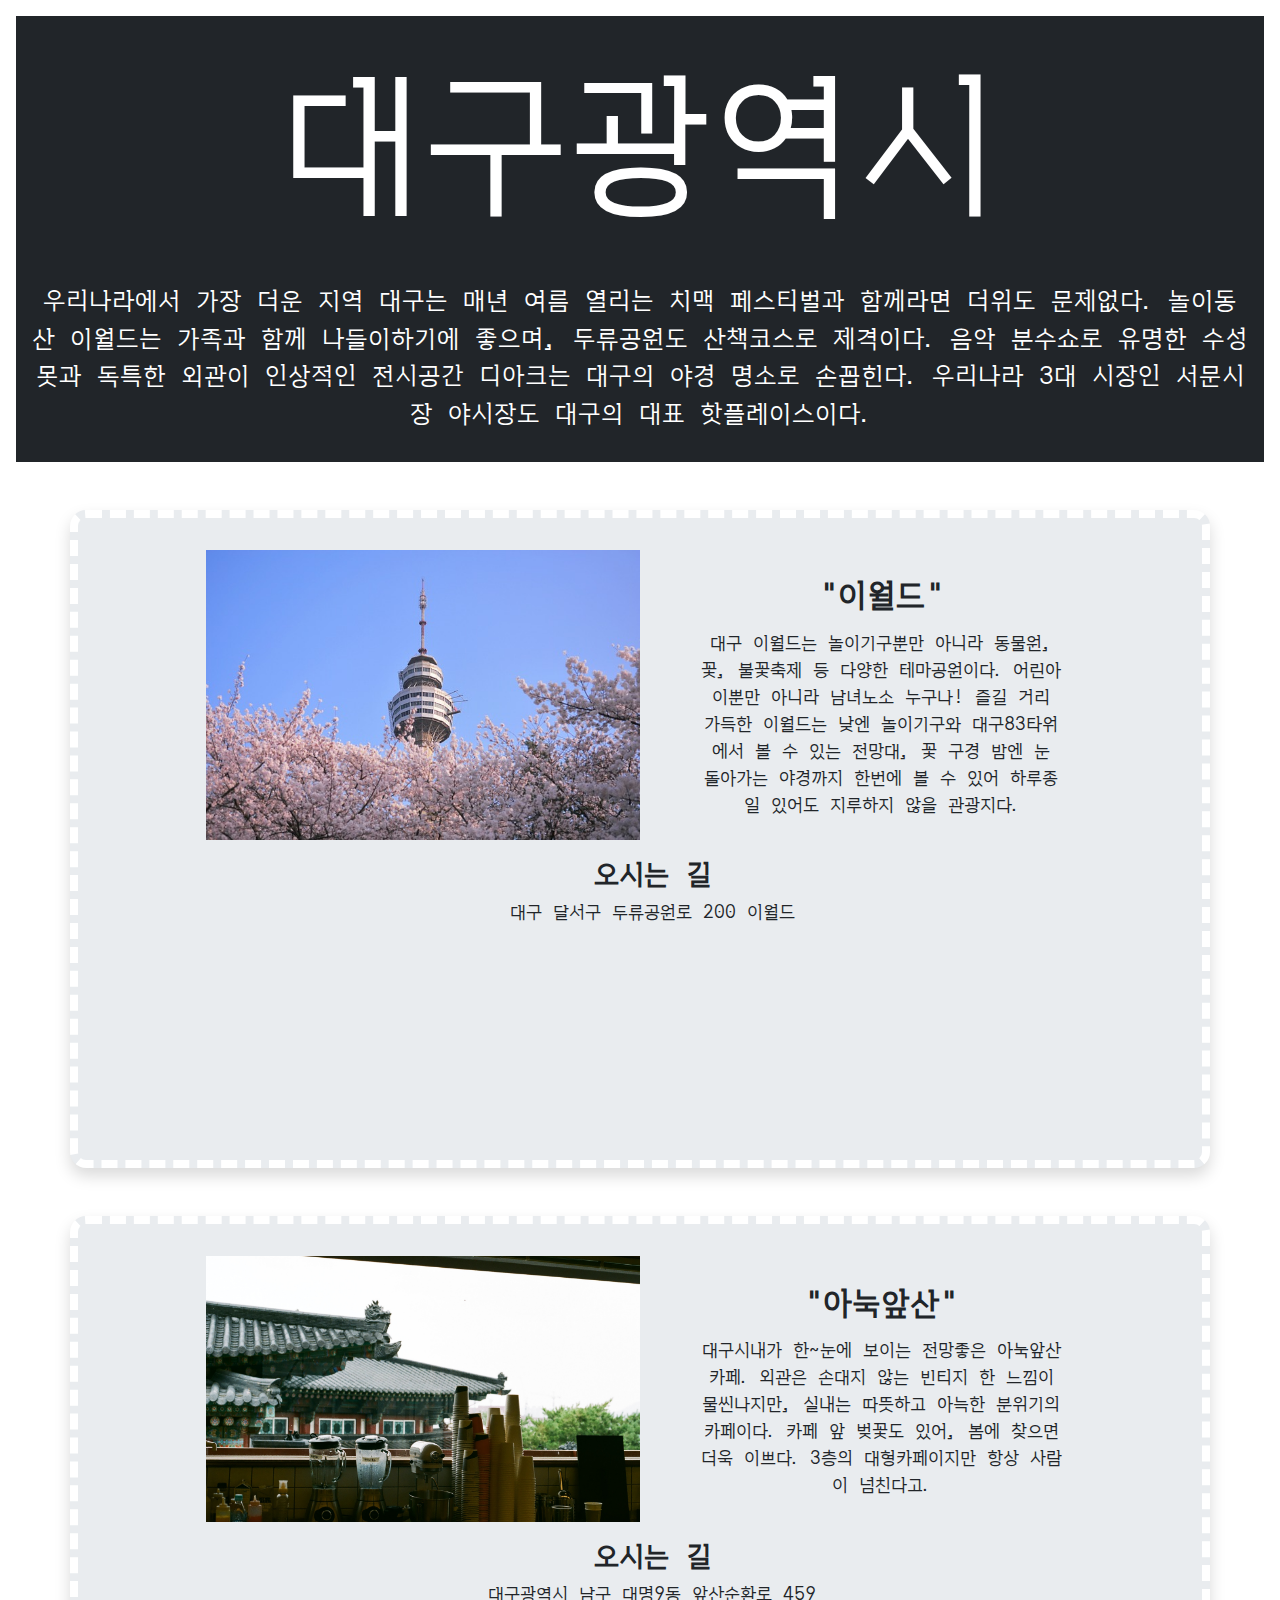
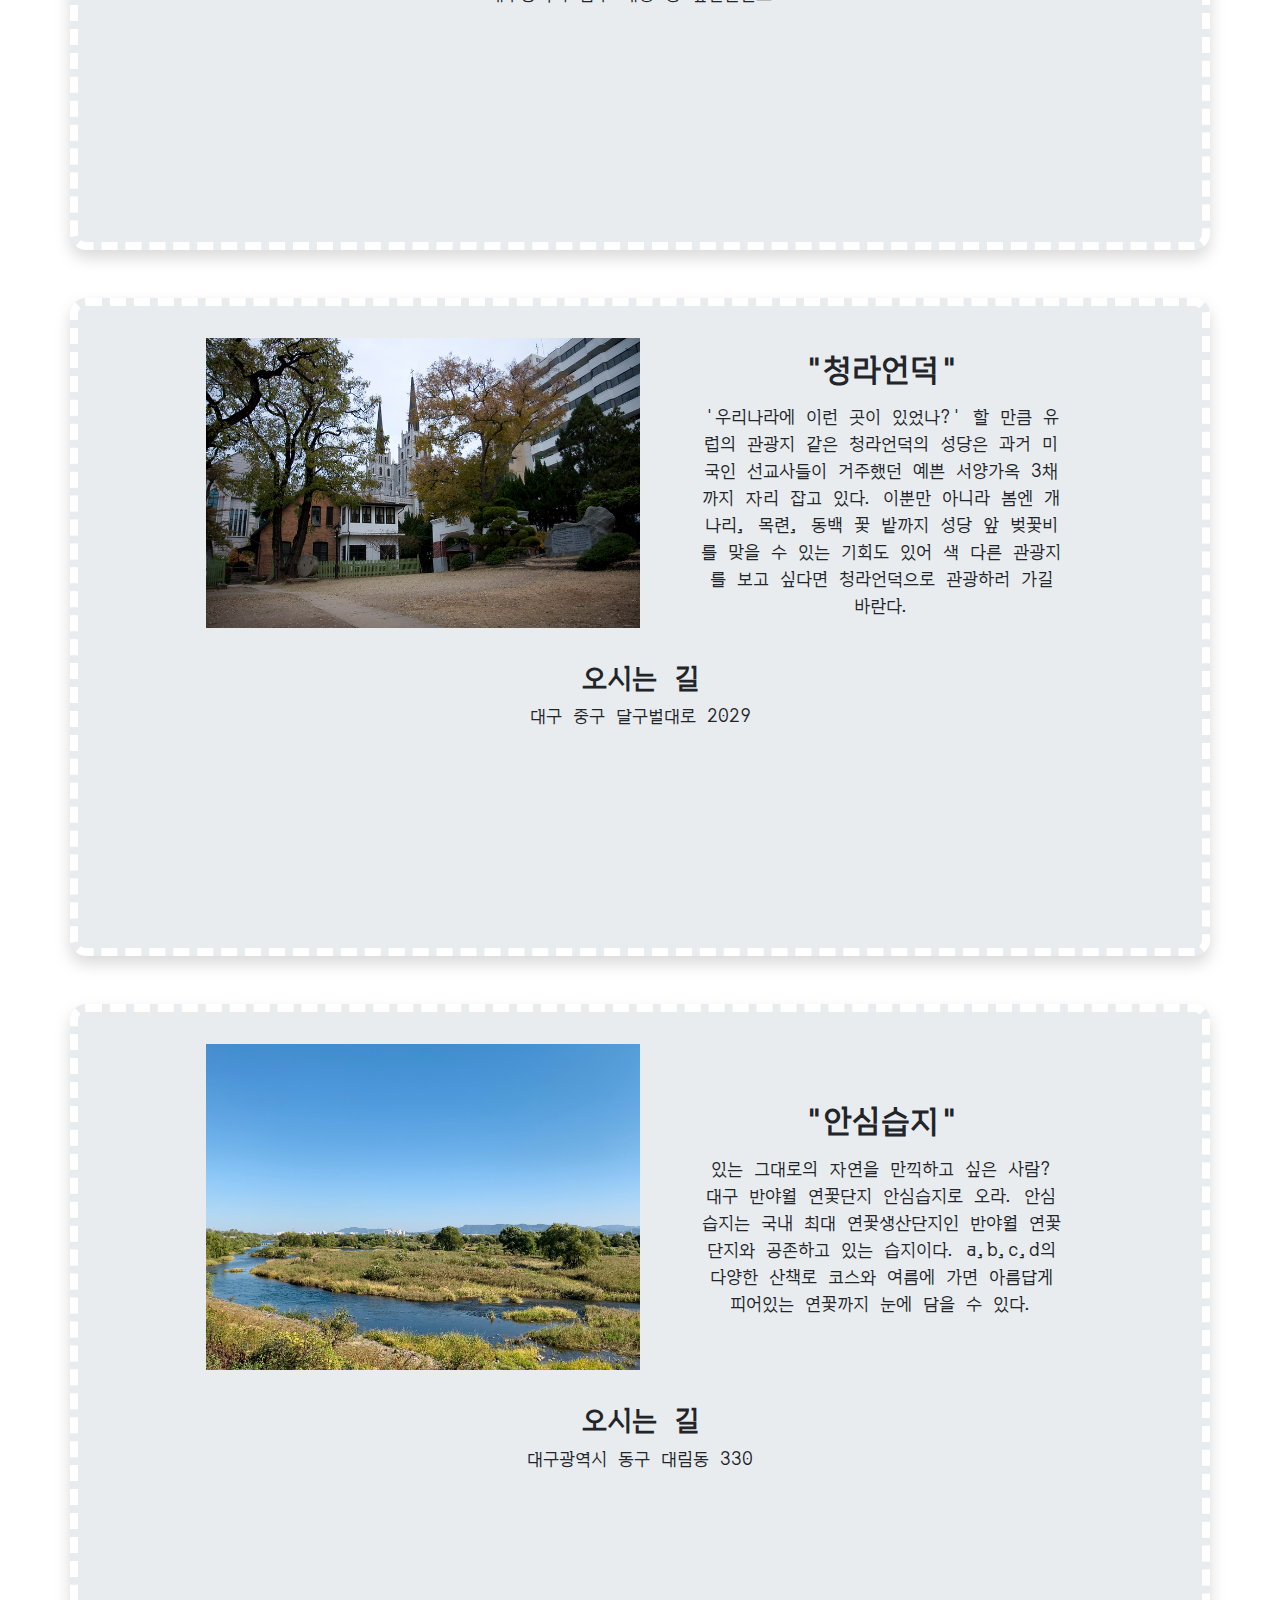
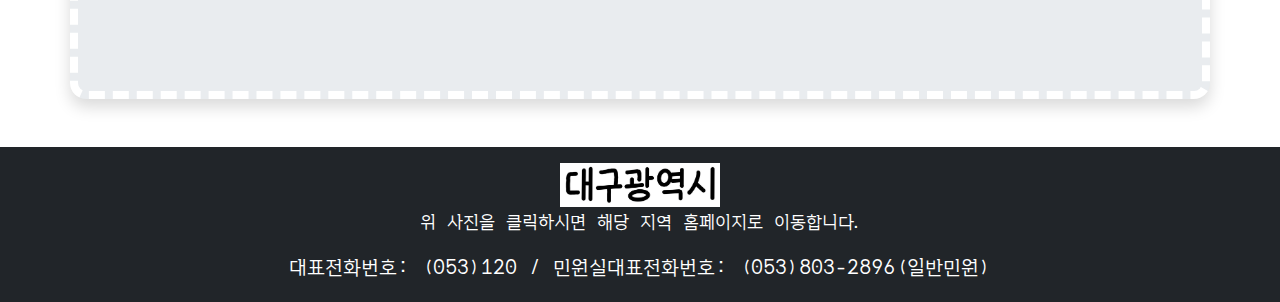
<file: 대구.html>
<!doctype html>
<html lang="ko">
    <head>
    <!-- Required meta tags -->
    <meta charset="utf-8">
    <meta name="viewport" content="width=device-width, initial-scale=1">
    <title>여행을 떠나요_대구</title>
    <link rel="stylesheet" href="https://cdn.jsdelivr.net/npm/bootstrap@5.3.0/dist/css/bootstrap.min.css">

    <!-- Bootstrap CDN -->
    <link href="https://cdn.jsdelivr.net/npm/bootstrap@5.0.2/dist/css/bootstrap.min.css" rel="stylesheet" integrity="sha384-EVSTQN3/azprG1Anm3QDgpJLIm9Nao0Yz1ztcQTwFspd3yD65VohhpuuCOmLASjC" crossorigin="anonymous">   
    <link rel="stylesheet" href="https://cdn.jsdelivr.net/npm/bootstrap-icons@1.10.3/font/bootstrap-icons.css">

    <!-- 스타일시트 -->
    <link rel="stylesheet" href="style.css">

    <!--구글폰트-->
    <link rel="preconnect" href="https://fonts.googleapis.com">
    <link rel="preconnect" href="https://fonts.gstatic.com" crossorigin>
    <link href="https://fonts.googleapis.com/css2?family=Gugi&family=Noto+Sans+KR:wght@400;700&display=swap" rel="stylesheet">

    <style>
        @import url('https://fonts.googleapis.com/css2?family=Dongle&family=Orbit&display=swap');
    </style>
    </head>
  
    <!--대구지역소개-->
    <header class="bg-dark m-3 p-3">
        <h1 class="bg-dark pb-5">대구광역시</h1>
        <p>우리나라에서 가장 더운 지역 대구는 매년 여름 열리는 치맥 페스티벌과 함께라면 더위도 문제없다. 놀이동산 이월드는 가족과 함께 나들이하기에 좋으며, 두류공원도 산책코스로 제격이다. 음악 분수쇼로 유명한 수성못과 독특한 외관이 인상적인 전시공간 디아크는 대구의 야경 명소로 손꼽힌다. 우리나라 3대 시장인 서문시장 야시장도 대구의 대표 핫플레이스이다.</p>
    </header>

    <!--대구관광지소개-->
    <body>
        <section class="container py-7" id="about-trip">
    <!--이월드-->
    <div class="row mt-5 mb-1 justify-content-end shadow bg-opacity-5 card-hover bg-body-secondary rounded-4 border1">
       <div class="row justify-content-center align-items-center mt-3 mb-3"> 
            <div class="col-md-5 mb-3 mt-3">
                <img src="사진/대구_이월드.jpg" alt="이월드" 
                    class="img-fluid">
            </div>
            <div class="col-md-7 col-lg-5 px-lg-5 text-center">
                <h2 class="fw-bold mb-3 mt-3">"이월드"</h2>
                <p>대구 이월드는 놀이기구뿐만 아니라 동물원, 꽃, 불꽃축제 등 다양한 테마공원이다. 어린아이뿐만 아니라 남녀노소 누구나! 즐길 거리 가득한 이월드는 낮엔 놀이기구와 대구83타워에서 볼 수 있는 전망대, 꽃 구경 밤엔 눈 돌아가는 야경까지 한번에 볼 수 있어 하루종일 있어도 지루하지 않을 관광지다.</p>
            </div>
            <div class="text-center mb-5">
                <h3 class="fw-bold">오시는 길</h3>
                <p>대구 달서구 두류공원로 200 이월드</p>
            <iframe src="https://www.google.com/maps/embed?pb=!1m18!1m12!1m3!1d3233.822688347845!2d128.5638836!3d35.8533511!2m3!1f0!2f0!3f0!3m2!1i1024!2i768!4f13.1!3m3!1m2!1s0x3565e480f56ff341%3A0x3aef1b939bba3f21!2z7J207JuU65Oc!5e0!3m2!1sko!2skr!4v1686826910334!5m2!1sko!2skr" width="80%" height="60%" style="border:0;" allowfullscreen="" loading="lazy" referrerpolicy="no-referrer-when-downgrade"></iframe>
        </div>
        </div>
    </div>

    <!--아눅앞산-->
    <div class="row mt-5 mb-1 justify-content-end shadow bg-opacity-5 card-hover bg-body-secondary rounded-4 border1">
        <div class="row justify-content-center align-items-center mt-3 mb-3 ">
          <div class="col-md-5 mb-3 mt-3">
              <img src="사진/대구_아눅앞산.jpg" alt="아눅앞산" 
                   class="img-fluid">
          </div>
          <div class="col-md-7 col-lg-5 px-lg-5 text-center">
              <h2 class="fw-bold mb-3 mt-3">"아눅앞산"</h2>
              <p> 대구시내가 한~눈에 보이는 전망좋은 아눅앞산 카페. 외관은 손대지 않는 빈티지 한 느낌이 물씬나지만, 실내는 따뜻하고 아늑한 분위기의 카페이다. 
                카페 앞 벚꽃도 있어, 봄에 찾으면 더욱 이쁘다. 3층의 대형카페이지만 항상 사람이 넘친다고.
              </p>
       </div>
        <div class="text-center mb-5">
            <h3 class="fw-bold">오시는 길</h3>
            <p>대구광역시 남구 대명9동 앞산순환로 459</p>
            <iframe src="https://www.google.com/maps/embed?pb=!1m18!1m12!1m3!1d3234.6822339766136!2d128.5752034!3d35.832271399999996!2m3!1f0!2f0!3f0!3m2!1i1024!2i768!4f13.1!3m3!1m2!1s0x3565e37a7723e6bb%3A0xf76b14d5a6bb7cd8!2z7JWE64iFIOyVnuyCsA!5e0!3m2!1sko!2skr!4v1687063972394!5m2!1sko!2skr" width="90%" height="80%" style="border:0;" allowfullscreen="" loading="lazy" referrerpolicy="no-referrer-when-downgrade"></iframe>
        </div>
    </div>
    </div>
  
    <!--청라언덕-->
    <div class="row mt-5 mb-1 justify-content-end shadow bg-opacity-5 card-hover bg-body-secondary rounded-4 border1">
        <div class="row justify-content-center align-items-center mt-3 mb-3">
          <div class="col-md-5 mb-3 mt-3">
              <img src="사진/대구_청라언덕.jpg" alt="청라언덕" 
                   class="img-fluid">
          </div>
          <div class="col-md-7 col-lg-5 px-lg-5 text-center">
              <h2 class="fw-bold mb-3 mt-3">"청라언덕"</h2>
              <p>'우리나라에 이런 곳이 있었나?' 할 만큼 유럽의 관광지 같은 청라언덕의 성당은 과거 미국인 선교사들이 거주했던 예쁜 서양가옥 3채까지 자리 잡고 있다. 이뿐만 아니라 봄엔 개나리, 목련, 동백 꽃 밭까지 성당 앞 벚꽃비를 맞을 수 있는 기회도 있어 색 다른 관광지를 보고 싶다면 청라언덕으로 관광하러 가길 바란다.</p>
          </div>
        </div>
        <div class="text-center mb-5">
            <h3 class="fw-bold">오시는 길</h3>
            <p>대구 중구 달구벌대로 2029</p>
            <iframe src="https://www.google.com/maps/embed?pb=!1m18!1m12!1m3!1d25868.125479712417!2d128.5459084377481!3d35.86087752267866!2m3!1f0!2f0!3f0!3m2!1i1024!2i768!4f13.1!3m3!1m2!1s0x3565e3eb4f0149b9%3A0xe8fefeeb2b1cc416!2z7LKt65287Ja4642V!5e0!3m2!1sko!2skr!4v1686827235436!5m2!1sko!2skr" width="80%" height="60%" style="border:0;" allowfullscreen="" loading="lazy" referrerpolicy="no-referrer-when-downgrade"></iframe>
        </div>

    </div>
  
    <!--안심습지-->
    <div class="row mt-5 mb-1 justify-content-end shadow bg-opacity-5 card-hover bg-body-secondary rounded-4 border1">
        <div class="row justify-content-center align-items-center mt-3 mb-3">
          <div class="col-md-5 mb-3 mt-3">
              <img src="사진/대구_안심습지.jpg" alt="안심습지" 
                   class="img-fluid">
          </div>
          <div class="col-md-7 col-lg-5 px-lg-5 text-center">
              <h2 class="fw-bold mb-3 mt-3">"안심습지"</h2>
              <p>있는 그대로의 자연을 만끽하고 싶은 사람? 대구 반야월 연꽃단지 안심습지로 오라. 안심습지는 국내 최대 연꽃생산단지인 반야월 연꽃단지와 공존하고 있는 습지이다. a,b,c,d의 다양한 산책로 코스와 여름에 가면 아름답게 피어있는 연꽃까지 눈에 담을 수 있다. </p>
          </div>
        </div>
        <div class="text-center mb-5">
            <h3 class="fw-bold">오시는 길</h3>
            <p>대구광역시 동구 대림동 330</p>
            <iframe src="https://www.google.com/maps/embed?pb=!1m18!1m12!1m3!1d3233.3506016867796!2d128.7472374!3d35.864924099999996!2m3!1f0!2f0!3f0!3m2!1i1024!2i768!4f13.1!3m3!1m2!1s0x35660d8ebbf42bcb%3A0x1d9d2b58641d7a97!2z7JWI7Ius7Iq17KeA!5e0!3m2!1sko!2skr!4v1687064230716!5m2!1sko!2skr" width="90%" height="80%" style="border:0;" allowfullscreen="" loading="lazy" referrerpolicy="no-referrer-when-downgrade"></iframe>
           </div>
    </div>

   
      </section>
      <!--대구관광지소개끝-->
    </body>
    <footer class="bg-dark text-white text-center py-3 mt-5">
        <div class="container">
          <div>
            <div>
               <a href="https://www.daegu.go.kr/index.do">
               <img src="사진/대구 로고.jpg" alt="대구" width="160"> 
               </a>
               <p class="text-white">위 사진을 클릭하시면 해당 지역 홈페이지로 이동합니다.</p>
            </div>
            <h5 class="m-1 p-1"> 대표전화번호: (053)120 / 민원실대표전화번호: (053)803-2896(일반민원)</h5>
           </div>
         </div>
        </footer>
</file>
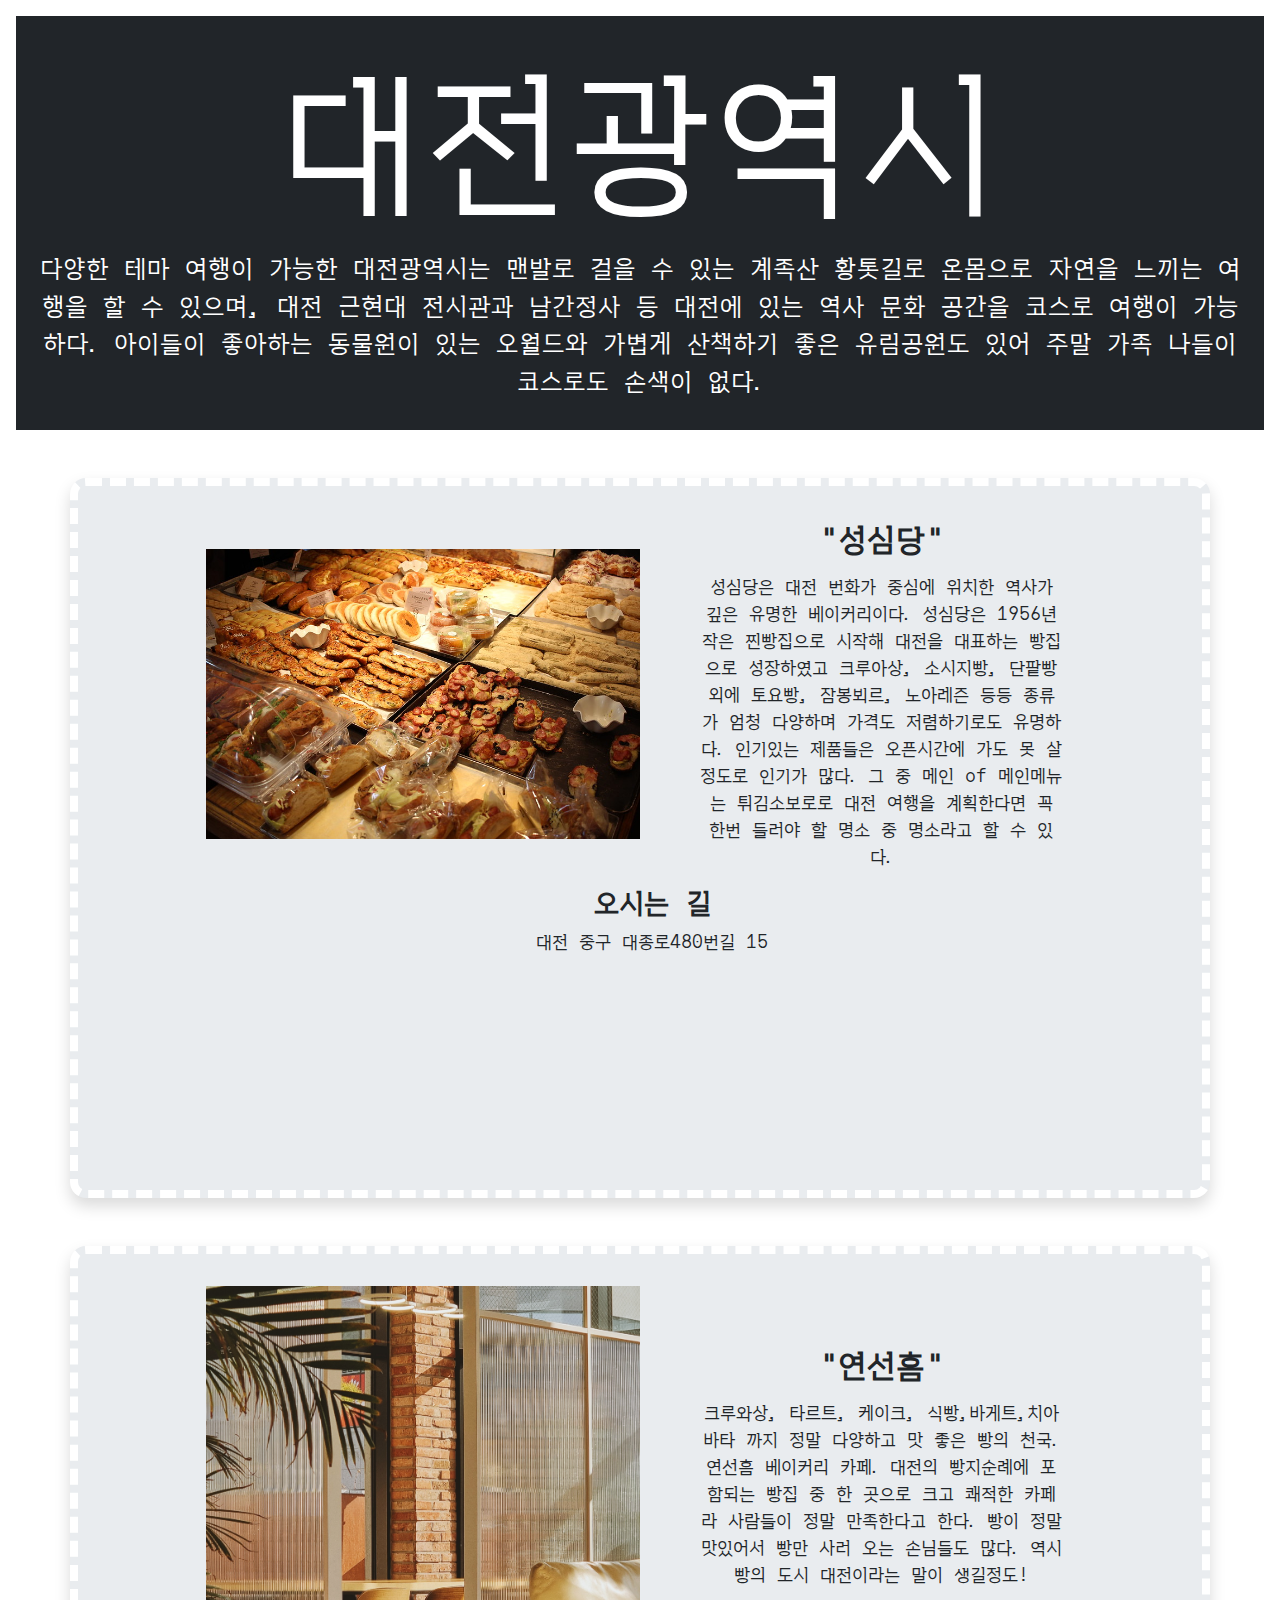
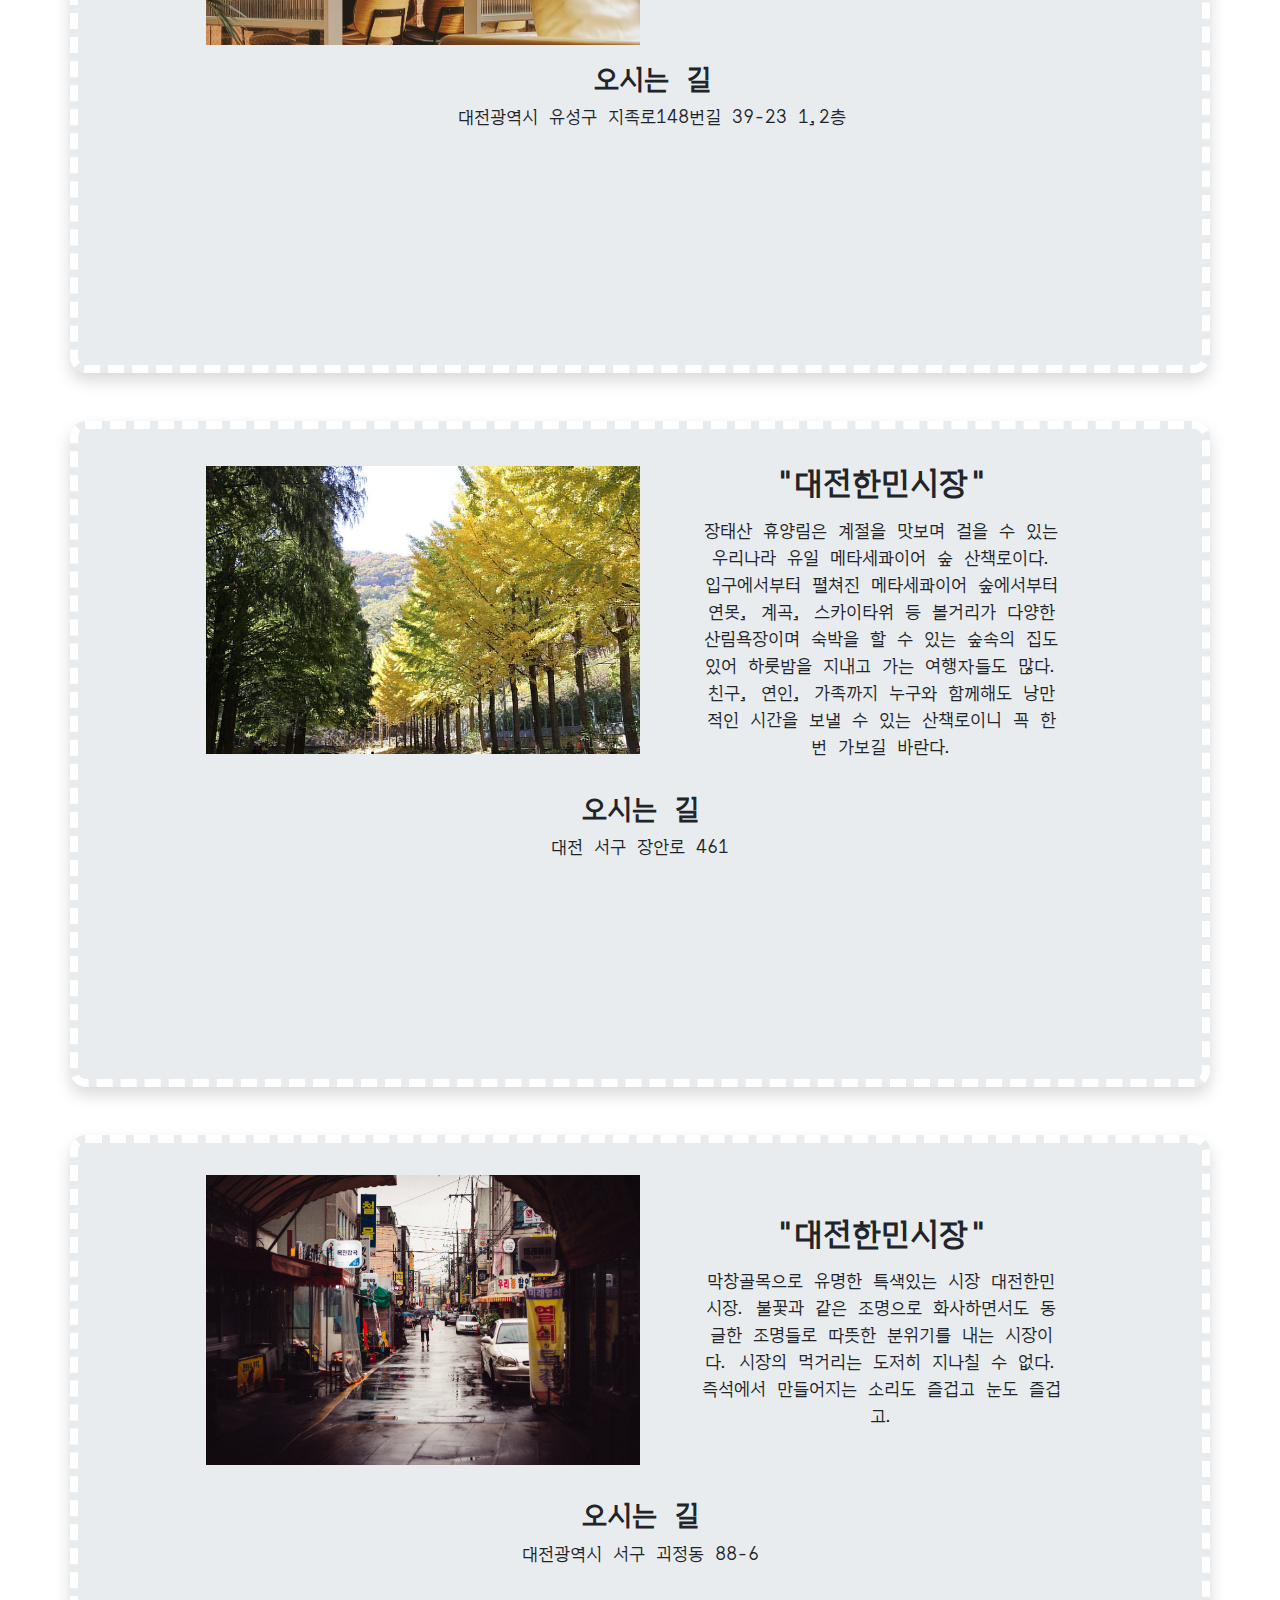
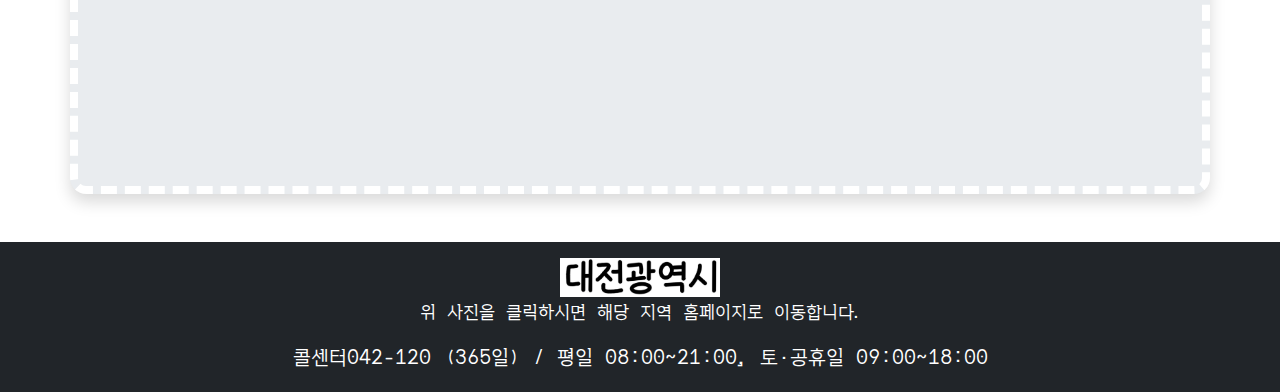
<file: 대전.html>
<!doctype html>
<html lang="ko">
    <head>
    <!-- Required meta tags -->
    <meta charset="utf-8">
    <meta name="viewport" content="width=device-width, initial-scale=1">
    <title>여행을 떠나요_대전</title>
    <link rel="stylesheet" href="https://cdn.jsdelivr.net/npm/bootstrap@5.3.0/dist/css/bootstrap.min.css">

    <!-- Bootstrap CDN -->
    <link href="https://cdn.jsdelivr.net/npm/bootstrap@5.0.2/dist/css/bootstrap.min.css" rel="stylesheet" integrity="sha384-EVSTQN3/azprG1Anm3QDgpJLIm9Nao0Yz1ztcQTwFspd3yD65VohhpuuCOmLASjC" crossorigin="anonymous">   
    <link rel="stylesheet" href="https://cdn.jsdelivr.net/npm/bootstrap-icons@1.10.3/font/bootstrap-icons.css">

    <!-- 스타일시트 -->
    <link rel="stylesheet" href="style.css">

    <!--구글폰트-->
    <link rel="preconnect" href="https://fonts.googleapis.com">
    <link rel="preconnect" href="https://fonts.gstatic.com" crossorigin>
    <link href="https://fonts.googleapis.com/css2?family=Gugi&family=Noto+Sans+KR:wght@400;700&display=swap" rel="stylesheet">

    <style>
        @import url('https://fonts.googleapis.com/css2?family=Dongle&family=Orbit&display=swap');
    </style>
    </head>
  
    <!--대전지역소개-->
    <header class="bg-dark m-3 p-3">
        <h1 class="bg-dark pb-3">대전광역시</h1>
        <p>다양한 테마 여행이 가능한 대전광역시는 맨발로 걸을 수 있는 계족산 황톳길로 온몸으로 자연을 느끼는 여행을 할 수 있으며, 대전 근현대 전시관과 남간정사 등 대전에 있는 역사 문화 공간을 코스로 여행이 가능하다. 아이들이 좋아하는 동물원이 있는 오월드와 가볍게 산책하기 좋은 유림공원도 있어 주말 가족 나들이 코스로도 손색이 없다.</p>
    </header>

    <!--대전관광지소개-->
    <body>
        <section class="container py-7" id="about-trip">
    <!--성심당-->
    <div class="row mt-5 mb-1 justify-content-end shadow bg-opacity-5 card-hover bg-body-secondary rounded-4 border1">
       <div class="row justify-content-center align-items-center mt-3 mb-3"> 
            <div class="col-md-5 mb-3 mt-3">
                <img src="사진/대전_성심당.jpg" alt="성심당" 
                    class="img-fluid">
            </div>
            <div class="col-md-7 col-lg-5 px-lg-5 text-center">
                <h2 class="fw-bold mb-3 mt-3">"성심당"</h2>
                <p>성심당은 대전 번화가 중심에 위치한 역사가 깊은 유명한 베이커리이다. 성심당은 1956년 작은 찐빵집으로 시작해 대전을 대표하는 빵집으로 성장하였고 크루아상, 소시지빵, 단팥빵 외에 토요빵, 잠봉뵈르, 노아레즌 등등 종류가 엄청 다양하며 가격도 저렴하기로도 유명하다. 인기있는 제품들은 오픈시간에 가도 못 살 정도로 인기가 많다. 그 중 메인 of 메인메뉴는 튀김소보로로 대전 여행을 계획한다면 꼭 한번 들러야 할 명소 중 명소라고 할 수 있다.</p>
            </div>
       
        <div class="text-center mb-5">
            <h3 class="fw-bold">오시는 길</h3>
            <p>대전 중구 대종로480번길 15</p>
            <iframe src="https://www.google.com/maps/embed?pb=!1m18!1m12!1m3!1d411438.92362770933!2d126.8175495890625!3d36.3276642!2m3!1f0!2f0!3f0!3m2!1i1024!2i768!4f13.1!3m3!1m2!1s0x356548d8f73d355d%3A0x69e930d902c95eca!2z7ISx7Ius64u5IOuzuOygkA!5e0!3m2!1sko!2skr!4v1686655905071!5m2!1sko!2skr" width="80%" height="60%" style="border:0;" allowfullscreen="" loading="lazy" referrerpolicy="no-referrer-when-downgrade"></iframe>
        </div>
    </div>
    </div>

    <!--연선흠-->
    <div class="row mt-5 mb-1 justify-content-end shadow bg-opacity-5 card-hover bg-body-secondary rounded-4 border1">
        <div class="row justify-content-center align-items-center mt-3 mb-3 ">
          <div class="col-md-5 mb-3 mt-3">
              <img src="사진/대전_연선흠.jpg" alt="연선흠" 
                   class="img-fluid">
          </div>
          <div class="col-md-7 col-lg-5 px-lg-5 text-center">
              <h2 class="fw-bold mb-3 mt-3">"연선흠"</h2>
              <p>크루와상, 타르트, 케이크, 식빵,바게트,치아바타 까지 정말 다양하고 맛 좋은 빵의 천국. 연선흠 베이커리 카페.
                대전의 빵지순례에 포함되는 빵집 중 한 곳으로 크고 쾌적한 카페라 사람들이 정말 만족한다고 한다. 빵이 정말 맛있어서 
                빵만 사러 오는 손님들도 많다. 역시 빵의 도시 대전이라는 말이 생길정도!
              </p>
              
       </div>
        <div class="text-center mb-5">
            <h3 class="fw-bold">오시는 길</h3>
            <p>대전광역시 유성구 지족로148번길 39-23 1,2층</p>
            <iframe src="https://www.google.com/maps/embed?pb=!1m18!1m12!1m3!1d3212.2666551563225!2d127.30535099999999!3d36.378538299999995!2m3!1f0!2f0!3f0!3m2!1i1024!2i768!4f13.1!3m3!1m2!1s0x35654bfbef9df135%3A0x1549712696d22a4b!2z7Jew7ISg7Z2g67Kg7J207Luk66as7Lm07Y6Y!5e0!3m2!1sko!2skr!4v1687064550917!5m2!1sko!2skr" width="90%" height="80%" style="border:0;" allowfullscreen="" loading="lazy" referrerpolicy="no-referrer-when-downgrade"></iframe>
        </div>
    </div>
    </div>
  
    <!--장태산 자연 휴양림-->
    <div class="row mt-5 mb-1 justify-content-end shadow bg-opacity-5 card-hover bg-body-secondary rounded-4 border1">
        <div class="row justify-content-center align-items-center mt-3 mb-3">
          <div class="col-md-5 mb-3 mt-3">
              <img src="사진/대전_장태산자연휴양림 - 복사본.jpg" alt="장태산" 
                   class="img-fluid">
          </div>
          <div class="col-md-7 col-lg-5 px-lg-5 text-center">
              <h2 class="fw-bold mb-3 mt-3">"대전한민시장"</h2>
              <p>장태산 휴양림은 계절을 맛보며 걸을 수 있는 우리나라 유일 메타세콰이어 숲 산책로이다. 입구에서부터 펼쳐진 메타세콰이어 숲에서부터 연못, 계곡, 스카이타워 등 볼거리가 다양한 산림욕장이며 숙박을 할 수 있는 숲속의 집도 있어 하룻밤을 지내고 가는 여행자들도 많다. 친구, 연인, 가족까지 누구와 함께해도 낭만적인 시간을 보낼 수 있는 산책로이니 꼭 한번 가보길 바란다.</p>
          </div>
        </div>
        <div class="text-center mb-5">
            <h3 class="fw-bold">오시는 길</h3>
            <p>대전 서구 장안로 461</p>
            <iframe src="https://www.google.com/maps/embed?pb=!1m18!1m12!1m3!1d3218.854965963058!2d127.33528598403853!3d36.21872000130201!2m3!1f0!2f0!3f0!3m2!1i1024!2i768!4f13.1!3m3!1m2!1s0x356553a079f05293%3A0xf6814125580cd530!2z7J6l7YOc7IKwIOyekOyXsO2ctOyWkeumvA!5e0!3m2!1sko!2skr!4v1686656473238!5m2!1sko!2skr" width="80%" height="60%" style="border:0;" allowfullscreen="" loading="lazy" referrerpolicy="no-referrer-when-downgrade"></iframe>
        </div>

    </div>
  
    <!--대전한민시장-->
    <div class="row mt-5 mb-1 justify-content-end shadow bg-opacity-5 card-hover bg-body-secondary rounded-4 border1">
        <div class="row justify-content-center align-items-center mt-3 mb-3">
          <div class="col-md-5 mb-3 mt-3">
              <img src="사진/대전_한민시장.jpg" alt="한민시장" 
                   class="img-fluid">
          </div>
          <div class="col-md-7 col-lg-5 px-lg-5 text-center">
              <h2 class="fw-bold mb-3 mt-3">"대전한민시장"</h2>
              <p>막창골목으로 유명한 특색있는 시장 대전한민시장. 불꽃과 같은 조명으로 화사하면서도 동글한 조명들로 따뜻한 분위기를 내는 시장이다.
                시장의 먹거리는 도저히 지나칠 수 없다. 즉석에서 만들어지는 소리도 즐겁고 눈도 즐겁고.</p>
          </div>
        </div>
        <div class="text-center mb-5">
            <h3 class="fw-bold">오시는 길</h3>
            <p>대전광역시 서구 괴정동 88-6</p>
            <iframe src="https://www.google.com/maps/embed?pb=!1m18!1m12!1m3!1d3214.085867538476!2d127.38428390000001!3d36.334468699999995!2m3!1f0!2f0!3f0!3m2!1i1024!2i768!4f13.1!3m3!1m2!1s0x35654955bac631a1%3A0xb4e21dcc563d060c!2z7ZWc66-87Iuc7J6l7IOB7J247ZqM!5e0!3m2!1sko!2skr!4v1687065342268!5m2!1sko!2skr" width="90%" height="80%" style="border:0;" allowfullscreen="" loading="lazy" referrerpolicy="no-referrer-when-downgrade"></iframe>
        </div>
    </div>

   
      </section>
      <!--대전관광지소개끝-->
    </body>
    <footer class="bg-dark text-white text-center py-3 mt-5">
        <div class="container">
          <div>
            <div>
               <a href="https://www.daejeon.go.kr/">
               <img src="사진/대전 로고.jpg" alt="대전" width="160"> 
               </a>
               <p class="text-white">위 사진을 클릭하시면 해당 지역 홈페이지로 이동합니다.</p>
            </div>
            <h5 class="m-1 p-1"> 콜센터042-120 (365일) / 평일 08:00~21:00, 토·공휴일 09:00~18:00</h5>
          </div>
        </div>
        </footer>
</file>
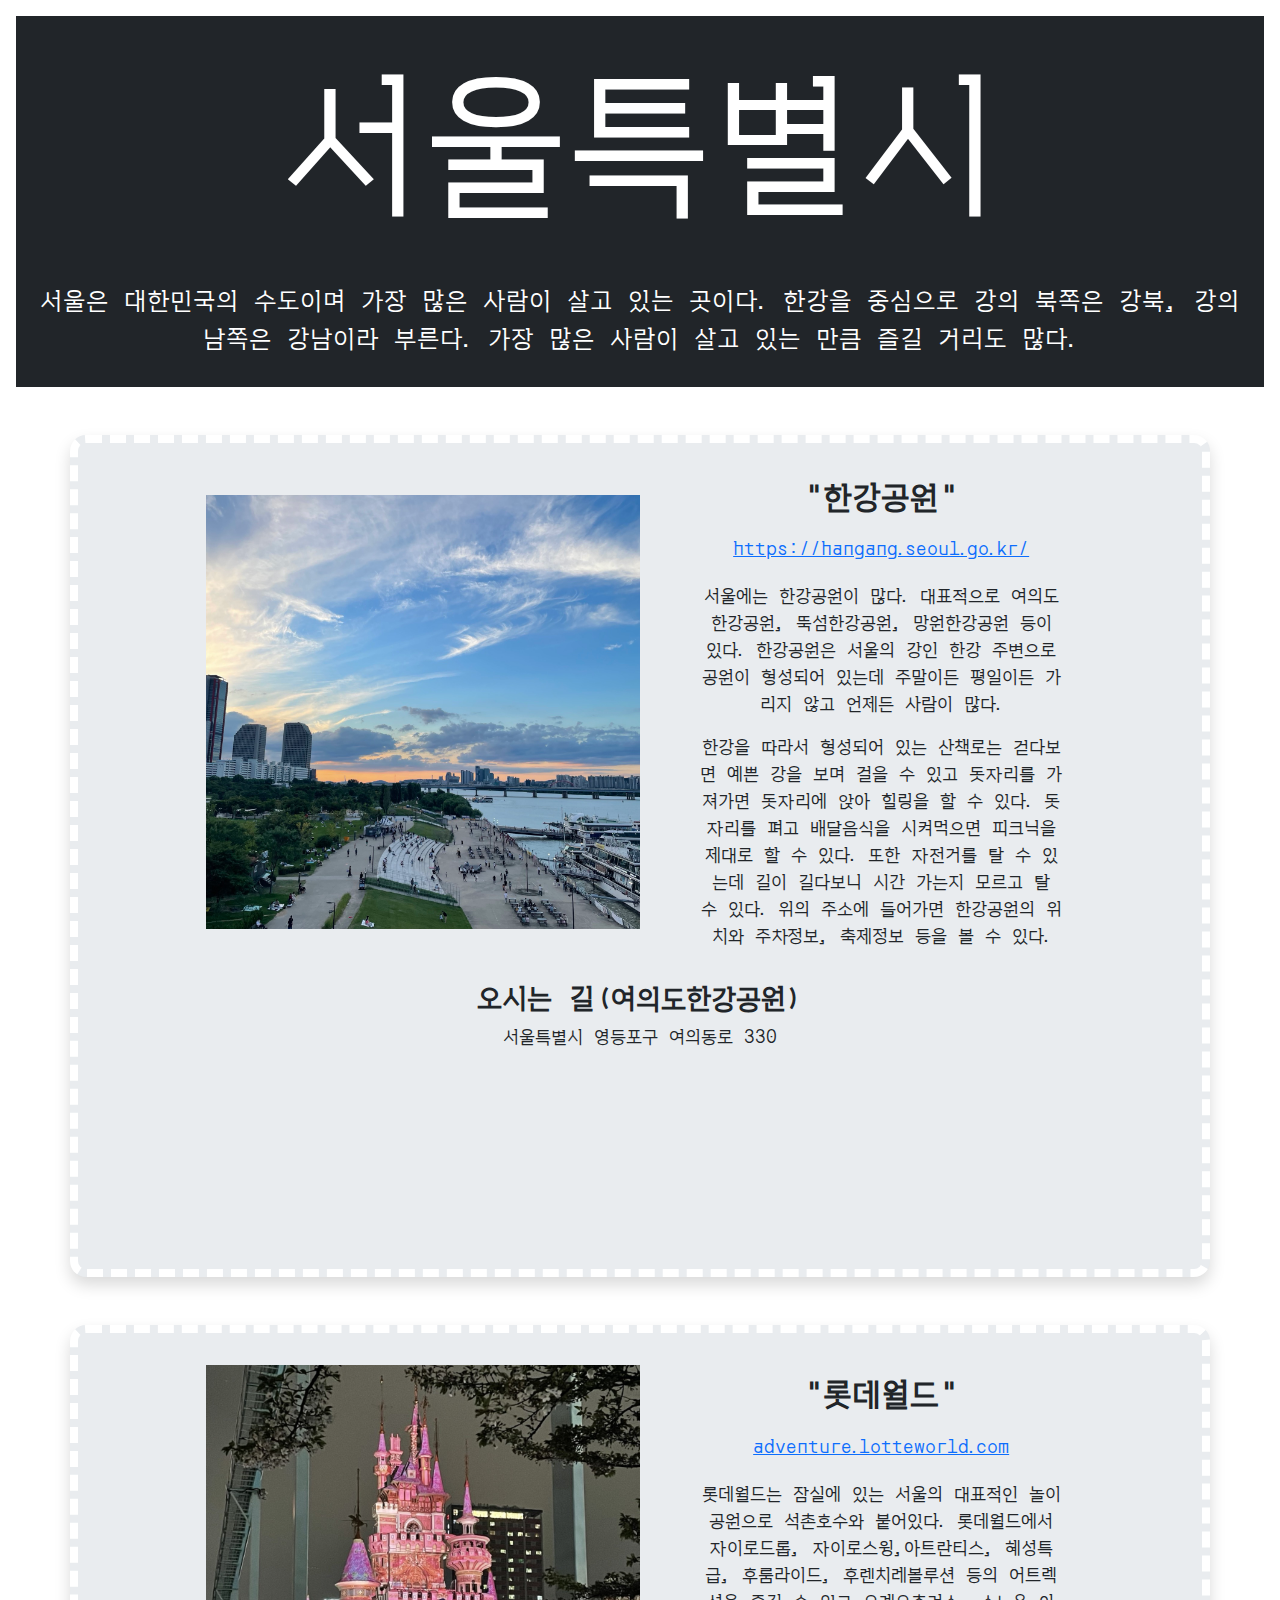
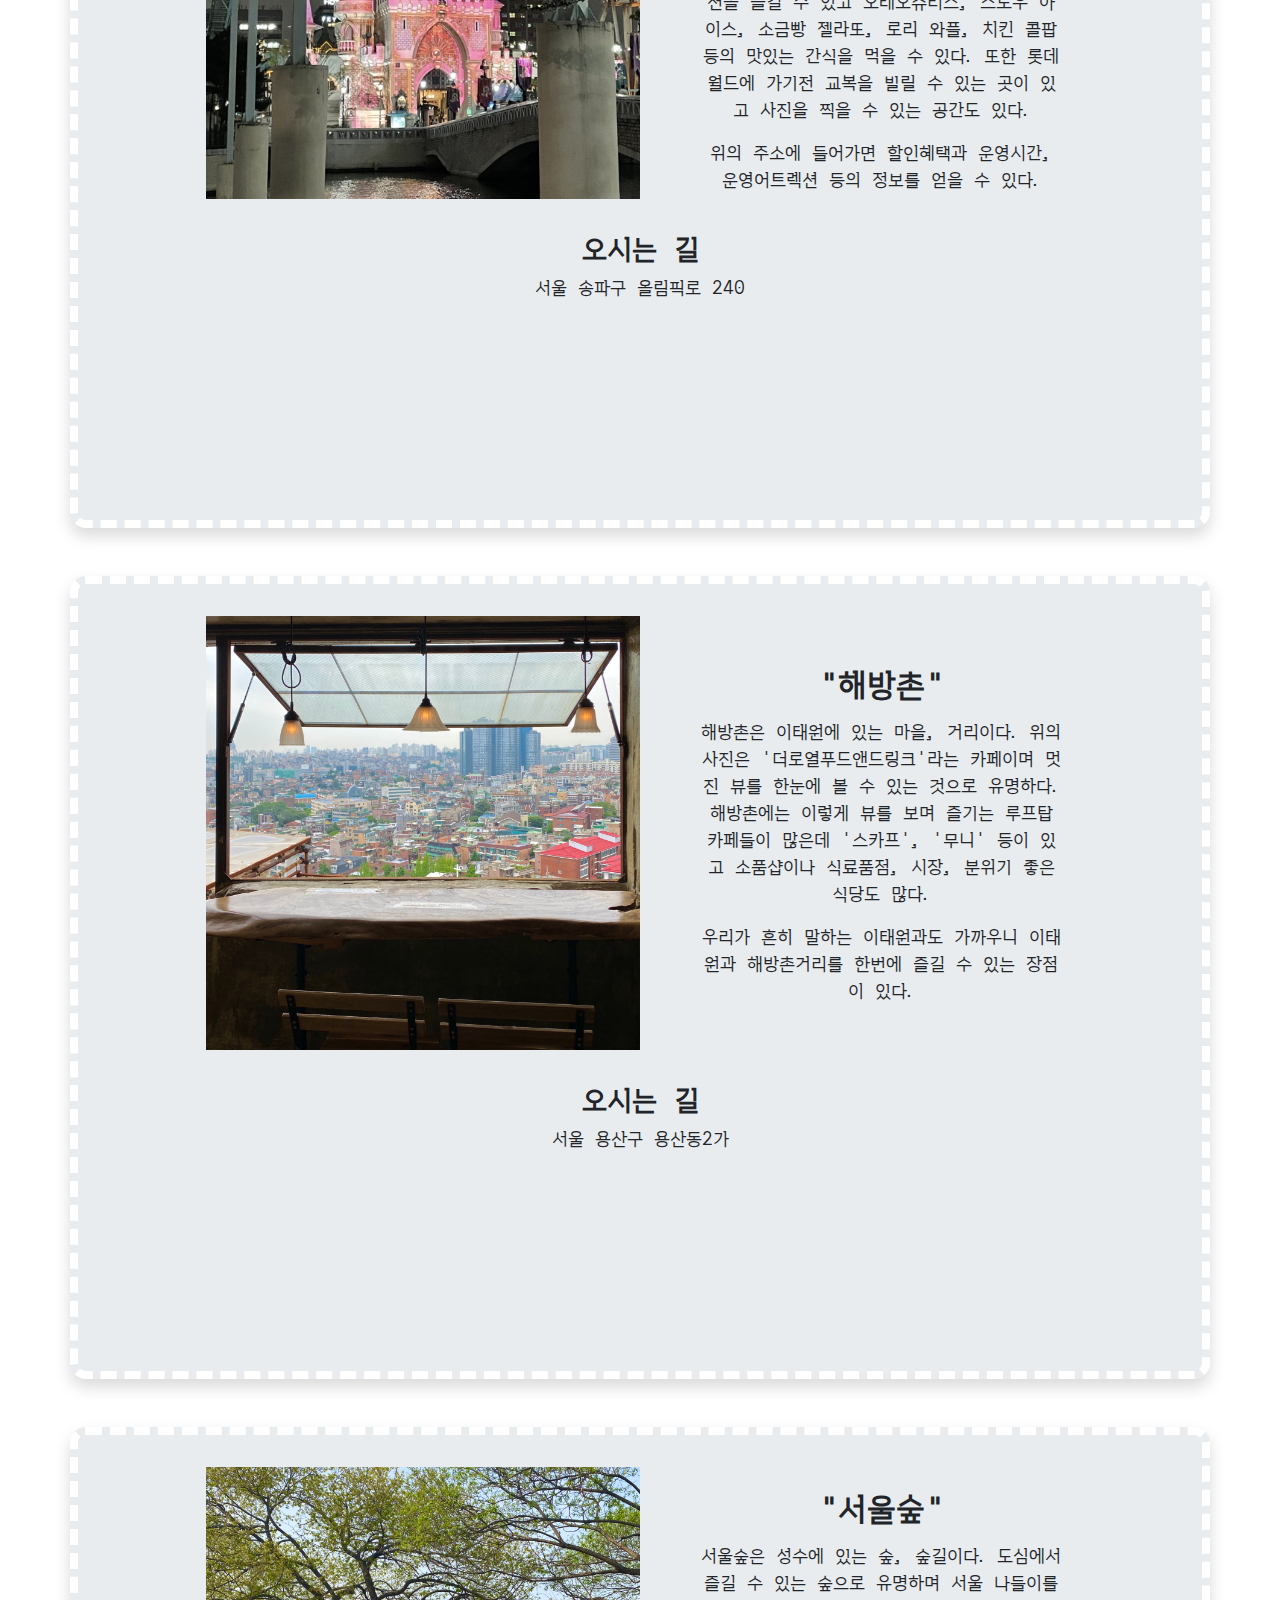
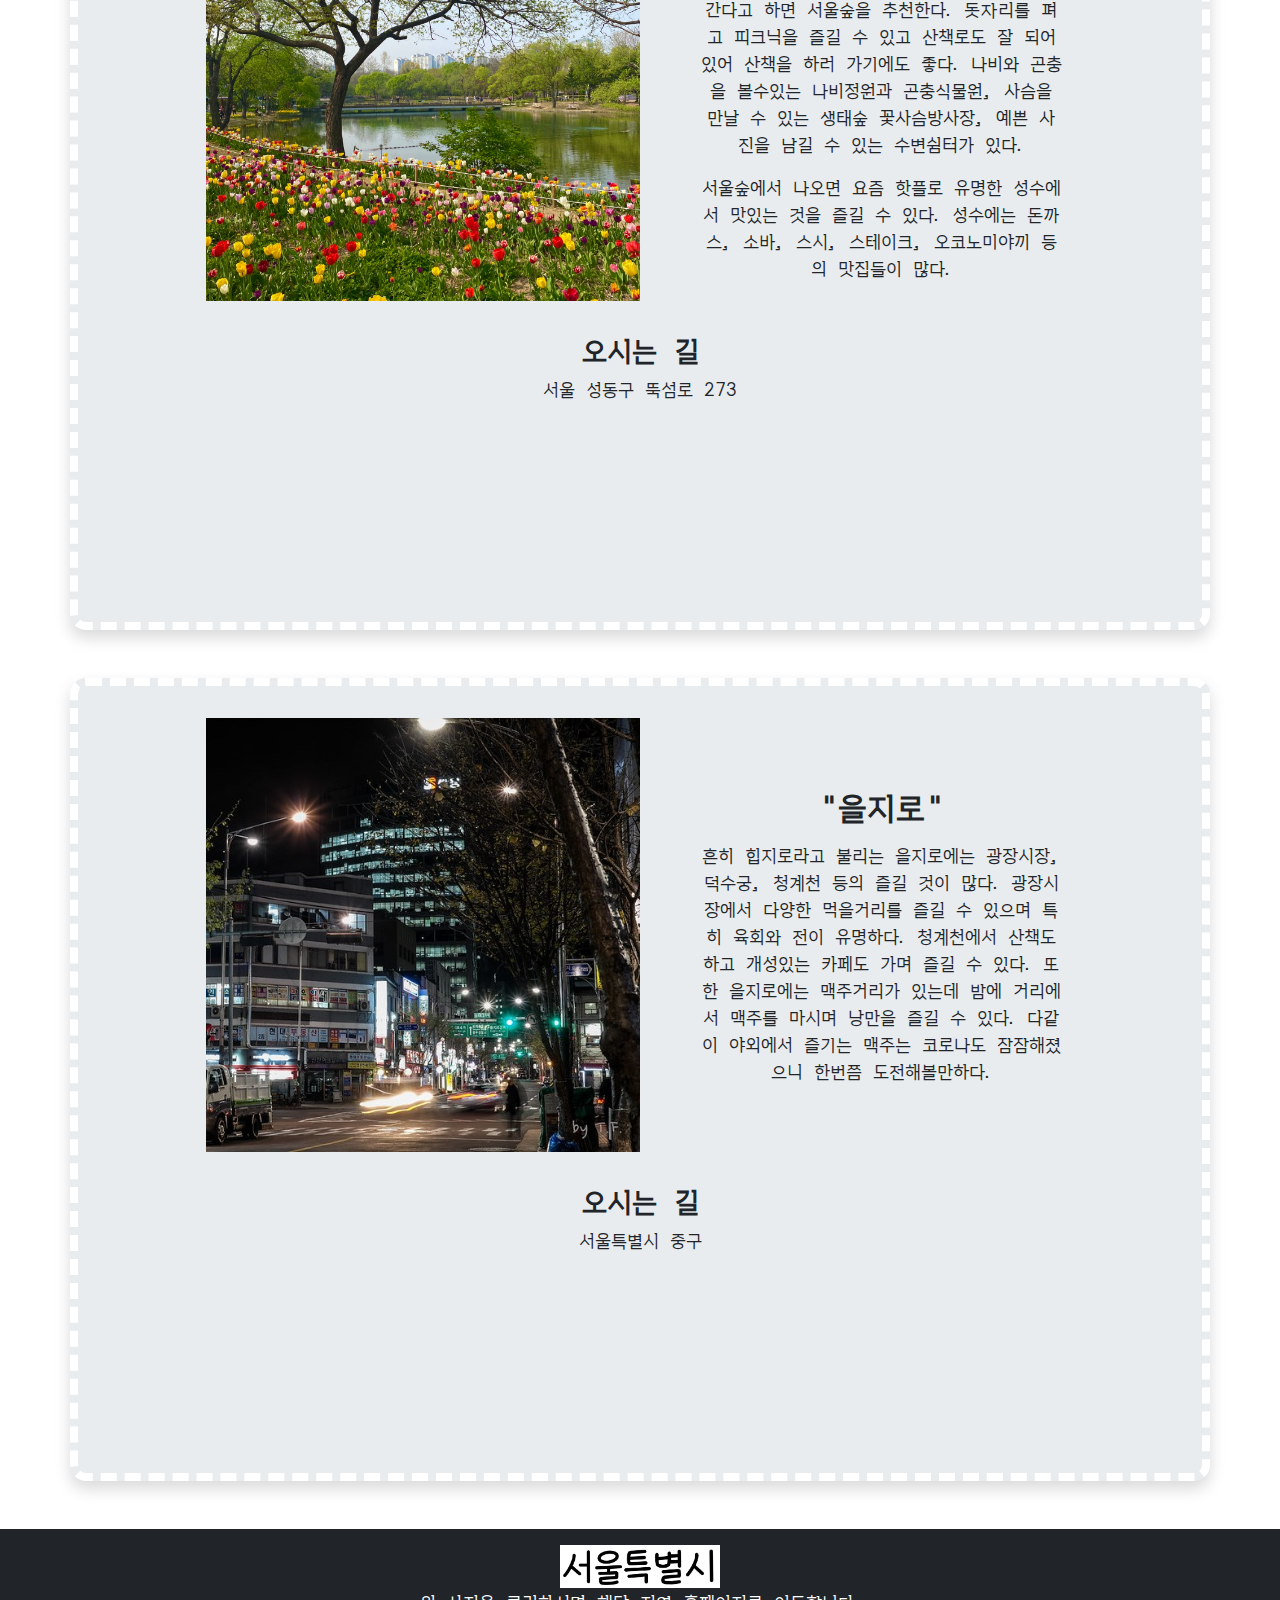
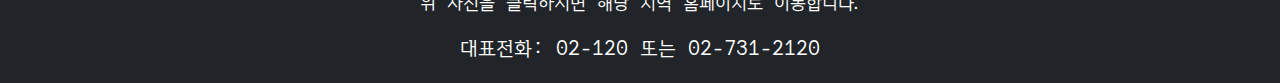
<file: 서울.html>
<!doctype html>
<html lang="ko">
    <head>
    <!-- Required meta tags -->
    <meta charset="utf-8">
    <meta name="viewport" content="width=device-width, initial-scale=1">
    <title>여행을 떠나요_서울</title>
    <link rel="stylesheet" href="https://cdn.jsdelivr.net/npm/bootstrap@5.3.0/dist/css/bootstrap.min.css">

    <!-- Bootstrap CDN -->
    <link href="https://cdn.jsdelivr.net/npm/bootstrap@5.0.2/dist/css/bootstrap.min.css" rel="stylesheet" integrity="sha384-EVSTQN3/azprG1Anm3QDgpJLIm9Nao0Yz1ztcQTwFspd3yD65VohhpuuCOmLASjC" crossorigin="anonymous">   
    <link rel="stylesheet" href="https://cdn.jsdelivr.net/npm/bootstrap-icons@1.10.3/font/bootstrap-icons.css">

    <!-- 스타일시트 -->
    <link rel="stylesheet" href="style.css">

    <!--구글폰트-->
    <link rel="preconnect" href="https://fonts.googleapis.com">
    <link rel="preconnect" href="https://fonts.gstatic.com" crossorigin>
    <link href="https://fonts.googleapis.com/css2?family=Dongle&family=Orbit&display=swap" rel="stylesheet">

    <style>
        @import url('https://fonts.googleapis.com/css2?family=Dongle&family=Orbit&display=swap');
    </style>
    </head>
  
    <!--서울지역소개-->
    <header class="bg-dark m-3 p-3">
        <h1 class="bg-dark pb-5">서울특별시</h1>
        <p>서울은 대한민국의 수도이며 가장 많은 사람이 살고 있는 곳이다. 한강을 중심으로 강의 북쪽은 강북, 강의 남쪽은 강남이라 부른다. 가장 많은 사람이 살고 있는 만큼 즐길 거리도 많다. </p>
    </header>

    <!--서울관광지소개-->
    <body>
        <section class="container py-7" id="about-trip">
    <!--한강-->
    <div class="row mt-5 mb-1 justify-content-end shadow bg-opacity-5 card-hover bg-body-secondary rounded-4 border1">
        <div class="row justify-content-center align-items-center mt-3 mb-3"> 
            <div class="col-md-5 mb-3 mt-3">
                <img src="사진/서울_한강.jpg" alt="한강사진" 
                    class="img-fluid">
            </div>
            <div class="col-md-7 col-lg-5 px-lg-5 text-center">
                <h2 class="fw-bold mb-3 mt-3">"한강공원"</h2>
                <p class="lh-lg"><a href="https://hangang.seoul.go.kr/">https://hangang.seoul.go.kr/</a></p>
                <p>서울에는 한강공원이 많다. 대표적으로 여의도한강공원, 뚝섬한강공원, 망원한강공원 등이 있다. 한강공원은 서울의 강인 한강 주변으로 공원이 형성되어 있는데 주말이든 평일이든 가리지 않고 언제든 사람이 많다. </p>
                <p>한강을 따라서 형성되어 있는 산책로는 걷다보면 예쁜 강을 보며 걸을 수 있고 돗자리를 가져가면 돗자리에 앉아 힐링을 할 수 있다. 돗자리를 펴고 배달음식을 시켜먹으면 피크닉을 제대로 할 수 있다. 또한 자전거를 탈 수 있는데 길이 길다보니 시간 가는지 모르고 탈 수 있다. 
                  위의 주소에 들어가면 한강공원의 위치와 주차정보, 축제정보 등을 볼 수 있다.</p>
            </div>
        </div>
        <div class="text-center mb-5">
            <h3 class="fw-bold">오시는 길(여의도한강공원)</h3>
            <p>서울특별시 영등포구 여의동로 330</p>
            <iframe src="https://www.google.com/maps/embed?pb=!1m18!1m12!1m3!1d25312.200013208305!2d126.91223745253546!3d37.5309079173792!2m3!1f0!2f0!3f0!3m2!1i1024!2i768!4f13.1!3m3!1m2!1s0x357c9f3b03c4b7ef%3A0xa4d8869ebf8d452c!2z7Jes7J2Y64-E7ZWc6rCV6rO17JuQ!5e0!3m2!1sko!2skr!4v1686664028874!5m2!1sko!2skr" width="80%" height="60%" style="border:0;" allowfullscreen="" loading="lazy" referrerpolicy="no-referrer-when-downgrade"></iframe>
        </div>
    </div>

    <!--롯데월드-->
    <div class="row mt-5 mb-1 justify-content-end shadow bg-opacity-5 card-hover bg-body-secondary rounded-4 border1">
        <div class="row justify-content-center align-items-center mt-3 mb-3">
          <div class="col-md-5 mb-3 mt-3">
              <img src="사진/서울_롯데월드.jpg" alt="롯데월드" 
                   class="img-fluid">
          </div>
          <div class="col-md-7 col-lg-5 px-lg-5 text-center">
              <h2 class="fw-bold mb-3 mt-3">"롯데월드"</h2>
              <p class="lh-lg"><a href="https://adventure.lotteworld.com/kor/main/index.do">adventure.lotteworld.com</a></p>
              <p>롯데월드는 잠실에 있는 서울의 대표적인 놀이공원으로 석촌호수와 붙어있다. 롯데월드에서 자이로드롭, 자이로스윙,아트란티스, 혜성특급, 후룸라이드, 후렌치레볼루션 등의 어트렉션을 즐길 수 있고 오레오츄러스, 스노우 아이스, 소금빵 젤라또, 로리 와플, 치킨 콜팝 등의 맛있는 간식을 먹을 수 있다. 또한 롯데월드에 가기전 교복을 빌릴 수 있는 곳이 있고 사진을 찍을 수 있는 공간도 있다.</p>
              <p>위의 주소에 들어가면 할인혜택과 운영시간, 운영어트렉션 등의 정보를 얻을 수 있다.</p>
          </div>
        </div>
        <div class="text-center mb-5">
            <h3 class="fw-bold">오시는 길</h3>
            <p>서울 송파구 올림픽로 240</p>
            <iframe src="https://www.google.com/maps/embed?pb=!1m18!1m12!1m3!1d404765.420611038!2d126.6828183225828!3d37.57320497428586!2m3!1f0!2f0!3f0!3m2!1i1024!2i768!4f13.1!3m3!1m2!1s0x357ca5a7250efe81%3A0x433df2c1fec03b98!2z66Gv642w7JuU65Oc!5e0!3m2!1sko!2skr!4v1686664103148!5m2!1sko!2skr" width="80%" height="60%" style="border:0;" allowfullscreen="" loading="lazy" referrerpolicy="no-referrer-when-downgrade"></iframe>
        </div>
    </div>
  
    <!--해방촌-->
    <div class="row mt-5 mb-1 justify-content-end shadow bg-opacity-5 card-hover bg-body-secondary rounded-4 border1">
        <div class="row justify-content-center align-items-center mt-3 mb-3">
          <div class="col-md-5 mb-3 mt-3">
              <img src="사진/서울 사진_해방촌.jpg" alt="해방촌" 
                   class="img-fluid">
          </div>
          <div class="col-md-7 col-lg-5 px-lg-5 text-center">
              <h2 class="fw-bold mb-3 mt-3">"해방촌"</h2>
              <p>해방촌은 이태원에 있는 마을, 거리이다. 위의 사진은 '더로열푸드앤드링크'라는 카페이며 멋진 뷰를 한눈에 볼 수 있는 것으로 유명하다. 해방촌에는 이렇게 뷰를 보며 즐기는 루프탑 카페들이 많은데 '스카프', '무니' 등이 있고 소품샵이나 식료품점, 시장, 분위기 좋은 식당도 많다. </p>
              <p>우리가 흔히 말하는 이태원과도 가까우니 이태원과 해방촌거리를 한번에 즐길 수 있는 장점이 있다.</p>
          </div>
        </div>
        <div class="text-center mb-5">
            <h3 class="fw-bold">오시는 길</h3>
            <p>서울 용산구 용산동2가</p>
            <iframe src="https://www.google.com/maps/embed?pb=!1m18!1m12!1m3!1d50614.27681552522!2d126.94421685700877!3d37.54582012629648!2m3!1f0!2f0!3f0!3m2!1i1024!2i768!4f13.1!3m3!1m2!1s0x357ca35e204ef9c9%3A0x6f92c55c30ba4151!2z7Jqp7IKw7ZW067Cp7LSM!5e0!3m2!1sko!2skr!4v1686664131135!5m2!1sko!2skr" width="80%" height="60%" style="border:0;" allowfullscreen="" loading="lazy" referrerpolicy="no-referrer-when-downgrade"></iframe>
        </div>

    </div>
  
    <!--서울숲-->
    <div class="row mt-5 mb-1 justify-content-end shadow bg-opacity-5 card-hover bg-body-secondary rounded-4 border1">
        <div class="row justify-content-center align-items-center mt-3 mb-3">
          <div class="col-md-5 mb-3 mt-3">
              <img src="사진/서울 사진_서울숲.jpg" alt="서울숲" 
                   class="img-fluid">
          </div>
          <div class="col-md-7 col-lg-5 px-lg-5 text-center">
              <h2 class="fw-bold mb-3 mt-3">"서울숲"</h2>
              <p>서울숲은 성수에 있는 숲, 숲길이다. 도심에서 즐길 수 있는 숲으로 유명하며 서울 나들이를 간다고 하면 서울숲을 추천한다. 돗자리를 펴고 피크닉을 즐길 수 있고 산책로도 잘 되어있어 산책을 하러 가기에도 좋다. 나비와 곤충을 볼수있는 나비정원과 곤충식물원, 사슴을 만날 수 있는 생태숲 꽃사슴방사장, 예쁜 사진을 남길 수 있는 수변쉼터가 있다.</p>
              <p>서울숲에서 나오면 요즘 핫플로 유명한 성수에서 맛있는 것을 즐길 수 있다. 성수에는 돈까스, 소바, 스시, 스테이크, 오코노미야끼 등의 맛집들이 많다.</p>
          </div>
        </div>
        <div class="text-center mb-5">
            <h3 class="fw-bold">오시는 길</h3>
            <p>서울 성동구 뚝섬로 273</p>
            <iframe src="https://www.google.com/maps/embed?pb=!1m18!1m12!1m3!1d12653.836671782245!2d127.03079442858572!3d37.544244368069656!2m3!1f0!2f0!3f0!3m2!1i1024!2i768!4f13.1!3m3!1m2!1s0x357ca37d51f4f62b%3A0xdd9b9865be0f469a!2z7ISc7Jq47Iiy6rO17JuQ!5e0!3m2!1sko!2skr!4v1686664162994!5m2!1sko!2skr" width="80%" height="60%" style="border:0;" allowfullscreen="" loading="lazy" referrerpolicy="no-referrer-when-downgrade"></iframe>
        </div>
    </div>

    <!--을지로-->
    <div class="row mt-5 mb-1 justify-content-end shadow bg-opacity-5 card-hover bg-body-secondary rounded-4 border1">
        <div class="row justify-content-center align-items-center mt-3 mb-3">
           <div class="col-md-5 mb-3 mt-3">
              <img src="사진/서울 사진_을지로.jpg" alt="을지로" 
                   class="img-fluid">
           </div>
           <div class="col-md-7 col-lg-5 px-lg-5 text-center">
              <h2 class="fw-bold mb-3 mt-3">"을지로"</h2>
              <p>흔히 힙지로라고 불리는 을지로에는 광장시장, 덕수궁, 청계천 등의 즐길 것이 많다. 광장시장에서 다양한 먹을거리를 즐길 수 있으며 특히 육회와 전이 유명하다. 청계천에서 산책도 하고 개성있는 카페도 가며 즐길 수 있다. 또한 을지로에는 맥주거리가 있는데 밤에 거리에서 맥주를 마시며 낭만을 즐길 수 있다. 다같이 야외에서 즐기는 맥주는 코로나도 잠잠해졌으니 한번쯤 도전해볼만하다.</p>
           </div>
        </div>
        <div class="text-center mb-5">
            <h3 class="fw-bold">오시는 길</h3>
            <p>서울특별시 중구</p>
            <iframe src="https://www.google.com/maps/embed?pb=!1m18!1m12!1m3!1d50600.41786780343!2d126.9543201071884!3d37.56622715631235!2m3!1f0!2f0!3f0!3m2!1i1024!2i768!4f13.1!3m3!1m2!1s0x357ca2e1bc765277%3A0xd1d468ad41644eb2!2z7ISc7Jq47Yq567OE7IucIOykkeq1rCDsnYTsp4DroZw!5e0!3m2!1sko!2skr!4v1686664183638!5m2!1sko!2skr" width="80%" height="60%" style="border:0;" allowfullscreen="" loading="lazy" referrerpolicy="no-referrer-when-downgrade"></iframe>
        </div>
    </div>
      </section>
      <!--서울관광지소개끝-->
    </body>
    <footer class="bg-dark text-white text-center py-3 mt-5">
        <div class="container">
          <div>
            <div>
               <a href="https://www.seoul.go.kr/main/index.jsp">
               <img src="사진/서울특별시 로고.jpg" alt="서울사진" width="160"> 
               </a>
               <p class="text-white">위 사진을 클릭하시면 해당 지역 홈페이지로 이동합니다.</p>
            </div>
            <h5 class="m-1 p-1">대표전화: 02-120 또는 02-731-2120</h5>
          </div>
        </div>
        </footer>
</file>
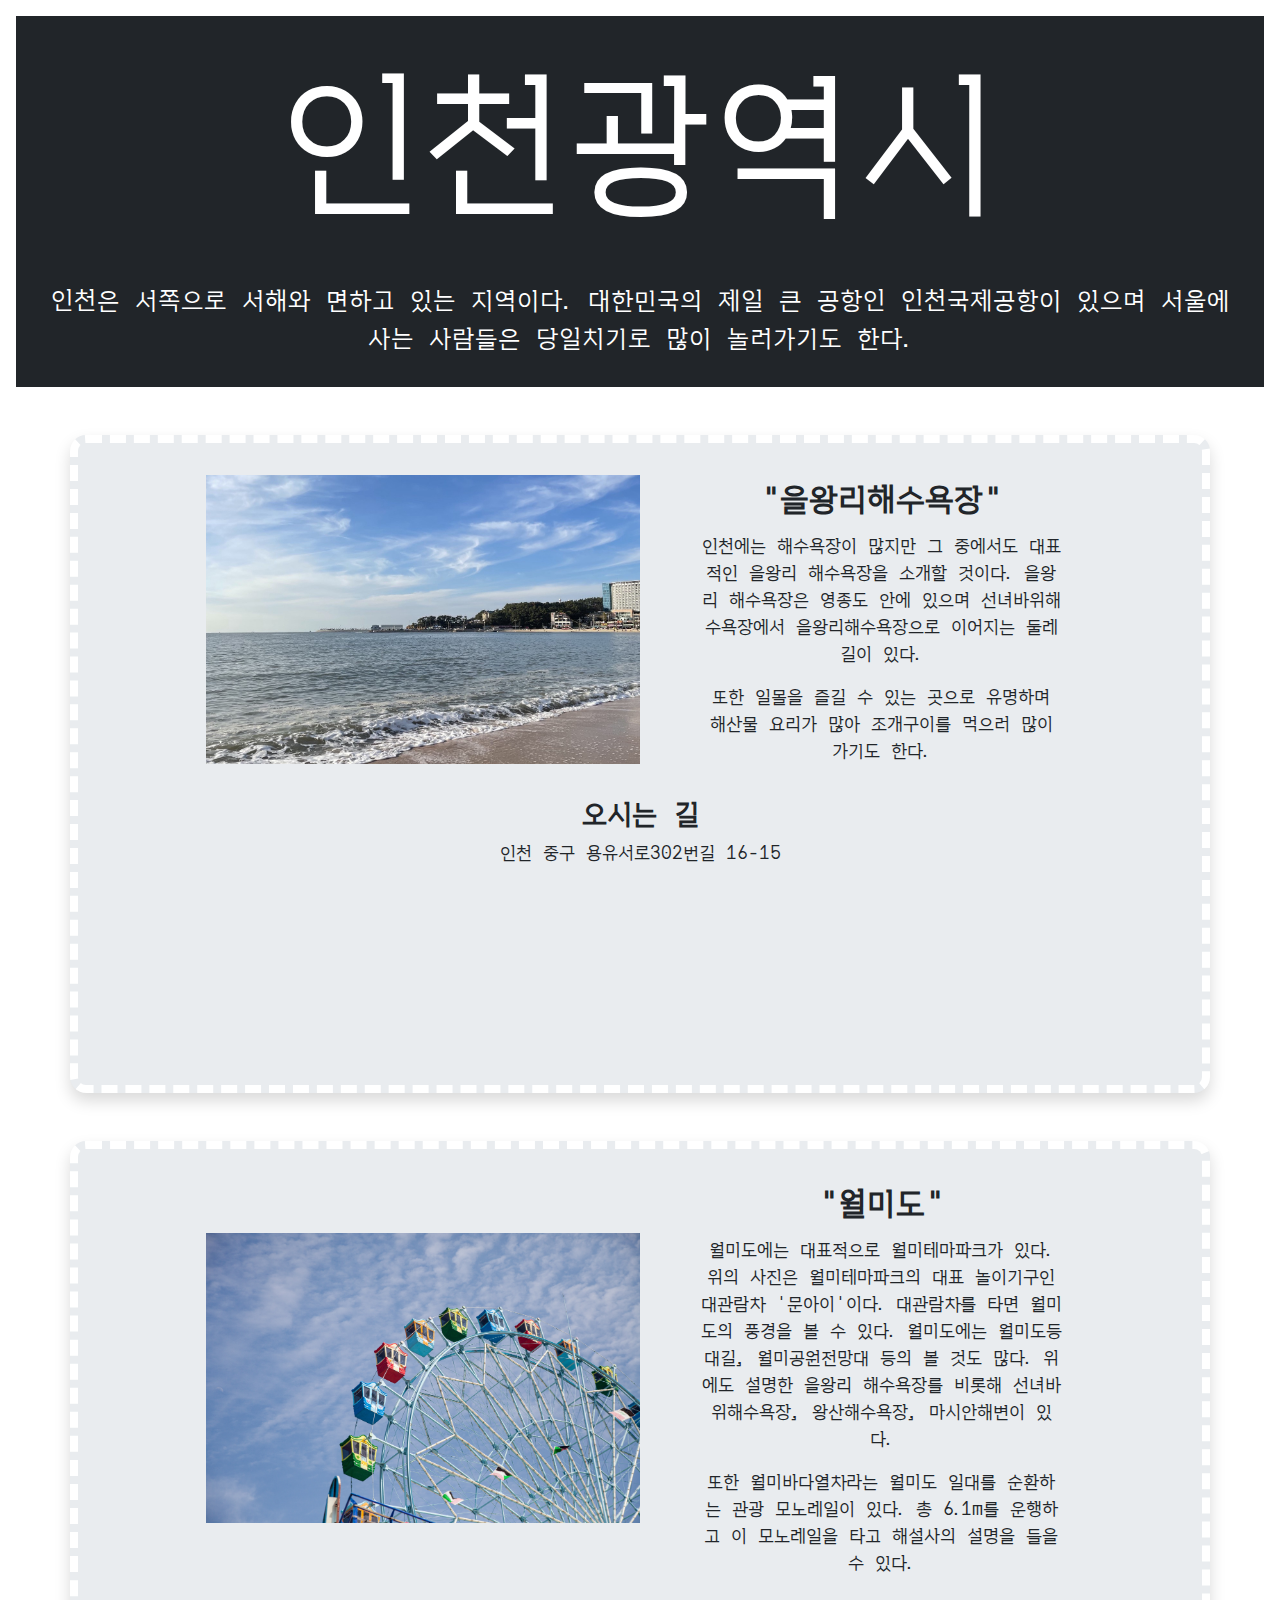
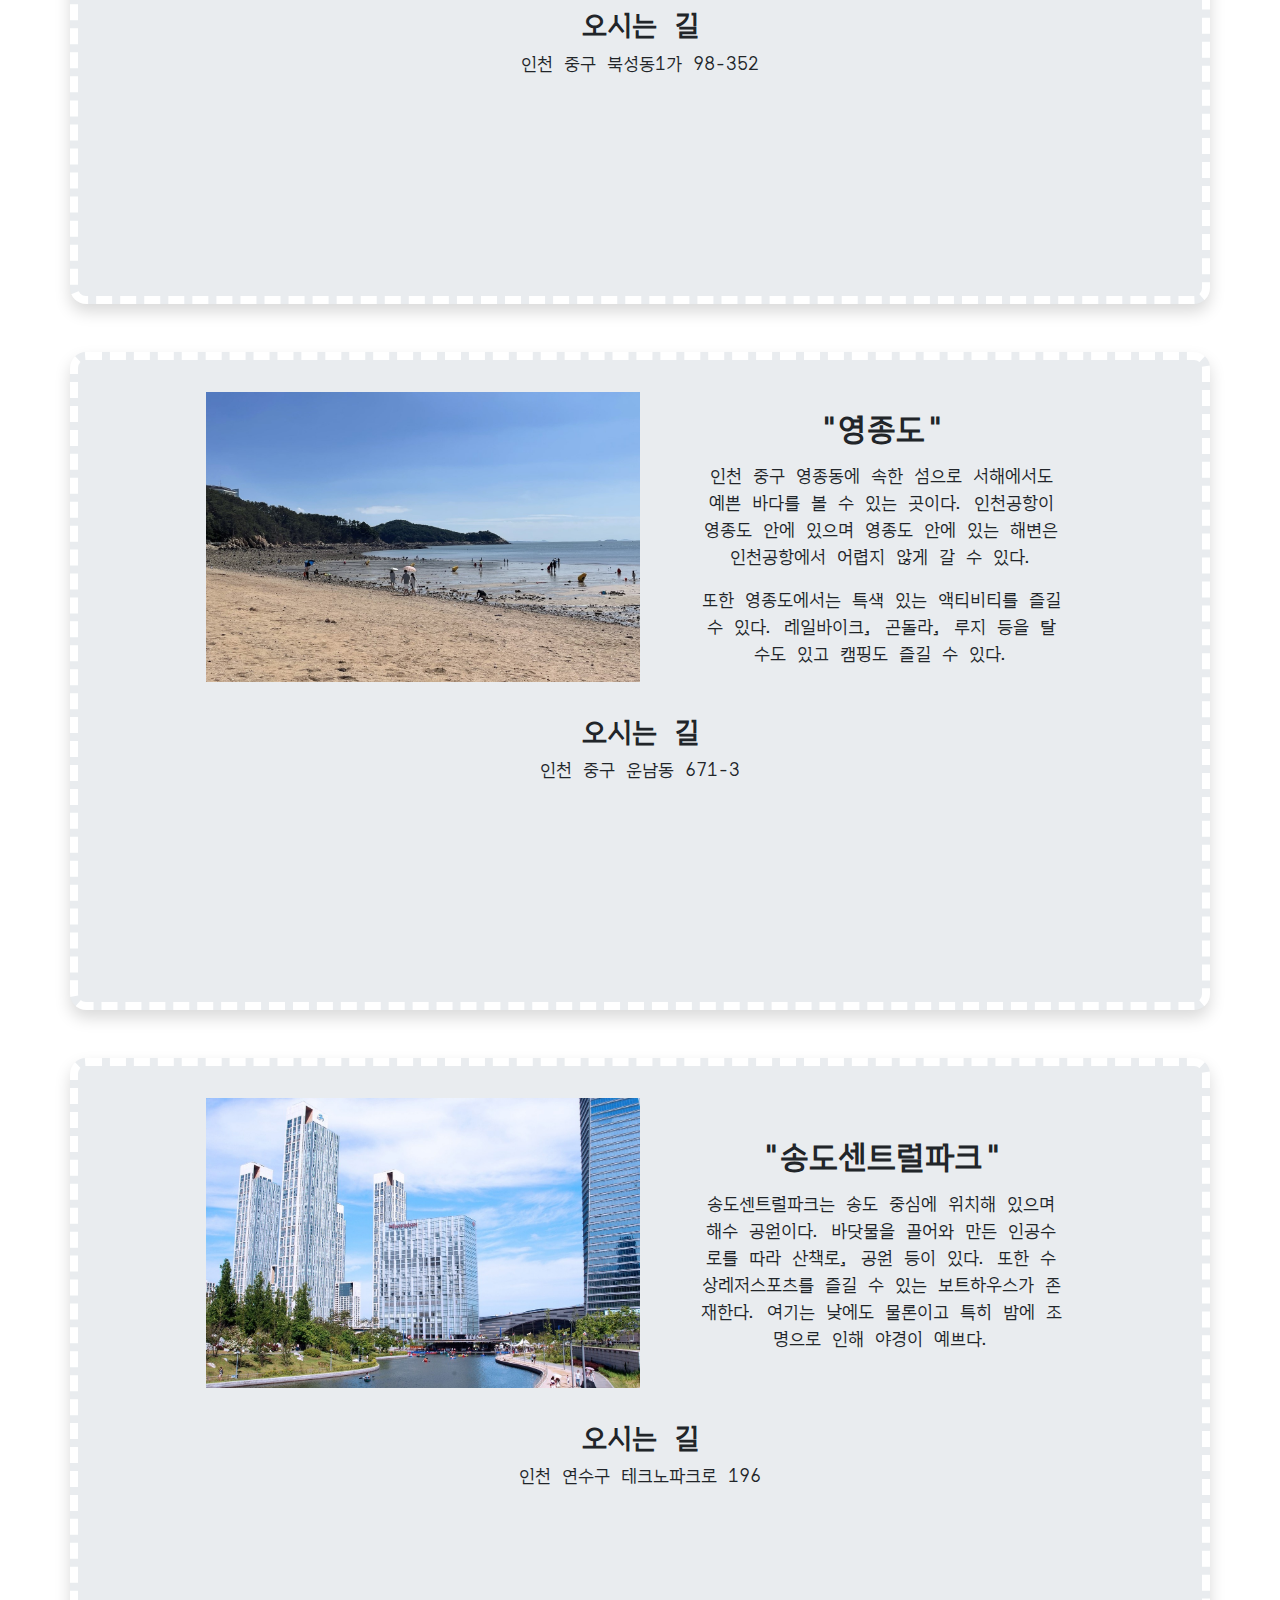
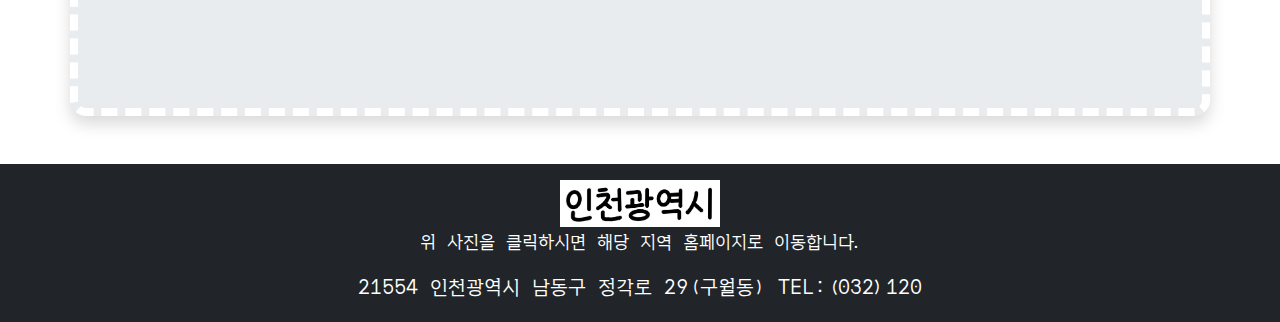
<file: 인천.html>
<!doctype html>
<html lang="ko">
    <head>
    <!-- Required meta tags -->
    <meta charset="utf-8">
    <meta name="viewport" content="width=device-width, initial-scale=1">
    <title>여행을 떠나요_인천</title>
    <link rel="stylesheet" href="https://cdn.jsdelivr.net/npm/bootstrap@5.3.0/dist/css/bootstrap.min.css">

    <!-- Bootstrap CDN -->
    <link href="https://cdn.jsdelivr.net/npm/bootstrap@5.0.2/dist/css/bootstrap.min.css" rel="stylesheet" integrity="sha384-EVSTQN3/azprG1Anm3QDgpJLIm9Nao0Yz1ztcQTwFspd3yD65VohhpuuCOmLASjC" crossorigin="anonymous">   
    <link rel="stylesheet" href="https://cdn.jsdelivr.net/npm/bootstrap-icons@1.10.3/font/bootstrap-icons.css">

    <!-- 스타일시트 -->
    <link rel="stylesheet" href="style.css">

    <!--구글폰트-->
    <link rel="preconnect" href="https://fonts.googleapis.com">
    <link rel="preconnect" href="https://fonts.gstatic.com" crossorigin>
    <link href="https://fonts.googleapis.com/css2?family=Dongle&family=Orbit&display=swap" rel="stylesheet">

    <style>
        @import url('https://fonts.googleapis.com/css2?family=Dongle&family=Orbit&display=swap');
    </style>
    </head>
  
    <!--인천지역소개-->
    <header class="bg-dark m-3 p-3">
        <h1 class="bg-dark pb-5">인천광역시</h1>
        <p>인천은 서쪽으로 서해와 면하고 있는 지역이다. 대한민국의 제일 큰 공항인 인천국제공항이 있으며 서울에 사는 사람들은 당일치기로 많이 놀러가기도 한다.</p>
    </header>

    <!--인천관광지소개-->
    <body>
        <section class="container py-7" id="about-trip">
    <!--을왕리-->
    <div class="row mt-5 mb-1 justify-content-end shadow bg-opacity-5 card-hover bg-body-secondary rounded-4 border1">
        <div class="row justify-content-center align-items-center mt-3 mb-3"> 
            <div class="col-md-5 mb-3 mt-3">
                <img src="사진/인천_을왕리.jpg" alt="을왕리사진" 
                    class="img-fluid">
            </div>
            <div class="col-md-7 col-lg-5 px-lg-5 text-center">
                <h2 class="fw-bold mb-3 mt-3">"을왕리해수욕장"</h2>
                <p>인천에는 해수욕장이 많지만 그 중에서도 대표적인 을왕리 해수욕장을 소개할 것이다. 을왕리 해수욕장은 영종도 안에 있으며 선녀바위해수욕장에서 을왕리해수욕장으로 이어지는 둘레길이 있다.</p>
                <p>또한 일몰을 즐길 수 있는 곳으로 유명하며 해산물 요리가 많아 조개구이를 먹으러 많이 가기도 한다.</p>
            </div>
        </div>
        <div class="text-center mb-5">
            <h3 class="fw-bold">오시는 길</h3>
            <p>인천 중구 용유서로302번길 16-15</p>
            <iframe src="https://www.google.com/maps/embed?pb=!1m18!1m12!1m3!1d12670.19743751008!2d126.36220447057926!3d37.44774918860957!2m3!1f0!2f0!3f0!3m2!1i1024!2i768!4f13.1!3m3!1m2!1s0x357b91363959055f%3A0x534a2d88fc2240ca!2z7J2E7JmV66as7ZW07IiY7JqV7J6l!5e0!3m2!1sko!2skr!4v1686903804648!5m2!1sko!2skr" width="80%" height="60%" style="border:0;" allowfullscreen="" loading="lazy" referrerpolicy="no-referrer-when-downgrade"></iframe>        </div>
    </div>

    <!--월미도-->
    <div class="row mt-5 mb-1 justify-content-end shadow bg-opacity-5 card-hover bg-body-secondary rounded-4 border1">
        <div class="row justify-content-center align-items-center mt-3 mb-3">
          <div class="col-md-5 mb-3 mt-3">
              <img src="사진/인천_월미도.jpg" alt="월미도사진" 
                   class="img-fluid">
          </div>
          <div class="col-md-7 col-lg-5 px-lg-5 text-center">
              <h2 class="fw-bold mb-3 mt-3">"월미도"</h2>
              <p>월미도에는 대표적으로 월미테마파크가 있다. 위의 사진은 월미테마파크의 대표 놀이기구인 대관람차 '문아이'이다. 대관람차를 타면 월미도의 풍경을 볼 수 있다. 월미도에는 월미도등대길, 월미공원전망대 등의 볼 것도 많다. 위에도 설명한 을왕리 해수욕장를 비롯해 선녀바위해수욕장, 왕산해수욕장, 마시안해변이 있다.</p>
              <p>또한 월미바다열차라는 월미도 일대를 순환하는 관광 모노레일이 있다. 총 6.1m를 운행하고 이 모노레일을 타고 해설사의 설명을 들을 수 있다.</p>
          </div>
        </div>
        <div class="text-center mb-5">
            <h3 class="fw-bold">오시는 길</h3>
            <p>인천 중구 북성동1가 98-352</p>
            <iframe src="https://www.google.com/maps/embed?pb=!1m18!1m12!1m3!1d12665.510143808227!2d126.58751507059434!3d37.47541633219105!2m3!1f0!2f0!3f0!3m2!1i1024!2i768!4f13.1!3m3!1m2!1s0x357b82632534876d%3A0x834d1ce34f129aca!2z7JuU66-464-E!5e0!3m2!1sko!2skr!4v1686904429301!5m2!1sko!2skr" width="80%" height="60%" style="border:0;" allowfullscreen="" loading="lazy" referrerpolicy="no-referrer-when-downgrade"></iframe>        </div>
    </div>
  
    <!--영종도-->
    <div class="row mt-5 mb-1 justify-content-end shadow bg-opacity-5 card-hover bg-body-secondary rounded-4 border1">
        <div class="row justify-content-center align-items-center mt-3 mb-3">
          <div class="col-md-5 mb-3 mt-3">
              <img src="사진/인천_영종도.jpg" alt="영종도사진" 
                   class="img-fluid">
          </div>
          <div class="col-md-7 col-lg-5 px-lg-5 text-center">
              <h2 class="fw-bold mb-3 mt-3">"영종도"</h2>
              <p>인천 중구 영종동에 속한 섬으로 서해에서도 예쁜 바다를 볼 수 있는 곳이다. 인천공항이 영종도 안에 있으며 영종도 안에 있는 해변은 인천공항에서 어렵지 않게 갈 수 있다.</p>
              <p>또한 영종도에서는 특색 있는 액티비티를 즐길 수 있다. 레일바이크, 곤돌라, 루지 등을 탈 수도 있고 캠핑도 즐길 수 있다.</p>
          </div>
        </div>
        <div class="text-center mb-5">
            <h3 class="fw-bold">오시는 길</h3>
            <p>인천 중구 운남동 671-3</p>
            <iframe src="https://www.google.com/maps/embed?pb=!1m18!1m12!1m3!1d12661.329374698085!2d126.52554817060772!3d37.50007897646656!2m3!1f0!2f0!3f0!3m2!1i1024!2i768!4f13.1!3m3!1m2!1s0x357b839b7032d6c5%3A0x9e5c8e01a3867509!2z7JiB7KKF64-E!5e0!3m2!1sko!2skr!4v1686904595564!5m2!1sko!2skr" width="80%" height="60%" style="border:0;" allowfullscreen="" loading="lazy" referrerpolicy="no-referrer-when-downgrade"></iframe>        </div>

    </div>
  
    <!--송도센트럴파크-->
    <div class="row mt-5 mb-1 justify-content-end shadow bg-opacity-5 card-hover bg-body-secondary rounded-4 border1">
        <div class="row justify-content-center align-items-center mt-3 mb-3">
          <div class="col-md-5 mb-3 mt-3">
              <img src="사진/인천_송도.jpg" alt="송도사진" 
                   class="img-fluid">
          </div>
          <div class="col-md-7 col-lg-5 px-lg-5 text-center">
              <h2 class="fw-bold mb-3 mt-3">"송도센트럴파크"</h2>
              <p>송도센트럴파크는 송도 중심에 위치해 있으며 해수 공원이다. 바닷물을 끌어와 만든 인공수로를 따라 산책로, 공원 등이 있다. 또한 수상레저스포츠를 즐길 수 있는 보트하우스가 존재한다. 여기는 낮에도 물론이고 특히 밤에 조명으로 인해 야경이 예쁘다.</p>
          </div>
        </div>
        <div class="text-center mb-5">
            <h3 class="fw-bold">오시는 길</h3>
            <p>인천 연수구 테크노파크로 196</p>
            <iframe src="https://www.google.com/maps/embed?pb=!1m18!1m12!1m3!1d3169.886482287613!2d126.63476738423775!3d37.39251677240052!2m3!1f0!2f0!3f0!3m2!1i1024!2i768!4f13.1!3m3!1m2!1s0x357b77aa61e5ea47%3A0xdf56e9a31d805236!2z7Iah64-EIOyEvO2KuOuftO2MjO2BrA!5e0!3m2!1sko!2skr!4v1686904783621!5m2!1sko!2skr" width="80%" height="60%" style="border:0;" allowfullscreen="" loading="lazy" referrerpolicy="no-referrer-when-downgrade"></iframe>        </div>
    </div>
      </section>
      <!--인천관광지소개끝-->
    </body>
    <footer class="bg-dark text-white text-center py-3 mt-5">
        <div class="container">
          <div>
            <div>
               <a href="https://www.incheon.go.kr/index">
               <img src="사진/인천 로고.jpg" alt="인천로고" width="160"> 
               </a>
               <p class="text-white">위 사진을 클릭하시면 해당 지역 홈페이지로 이동합니다.</p>
            </div>
            <h5 class="m-1 p-1">21554 인천광역시 남동구 정각로 29(구월동) TEL:(032)120</h5>
          </div>
        </div>
        </footer>
</file>
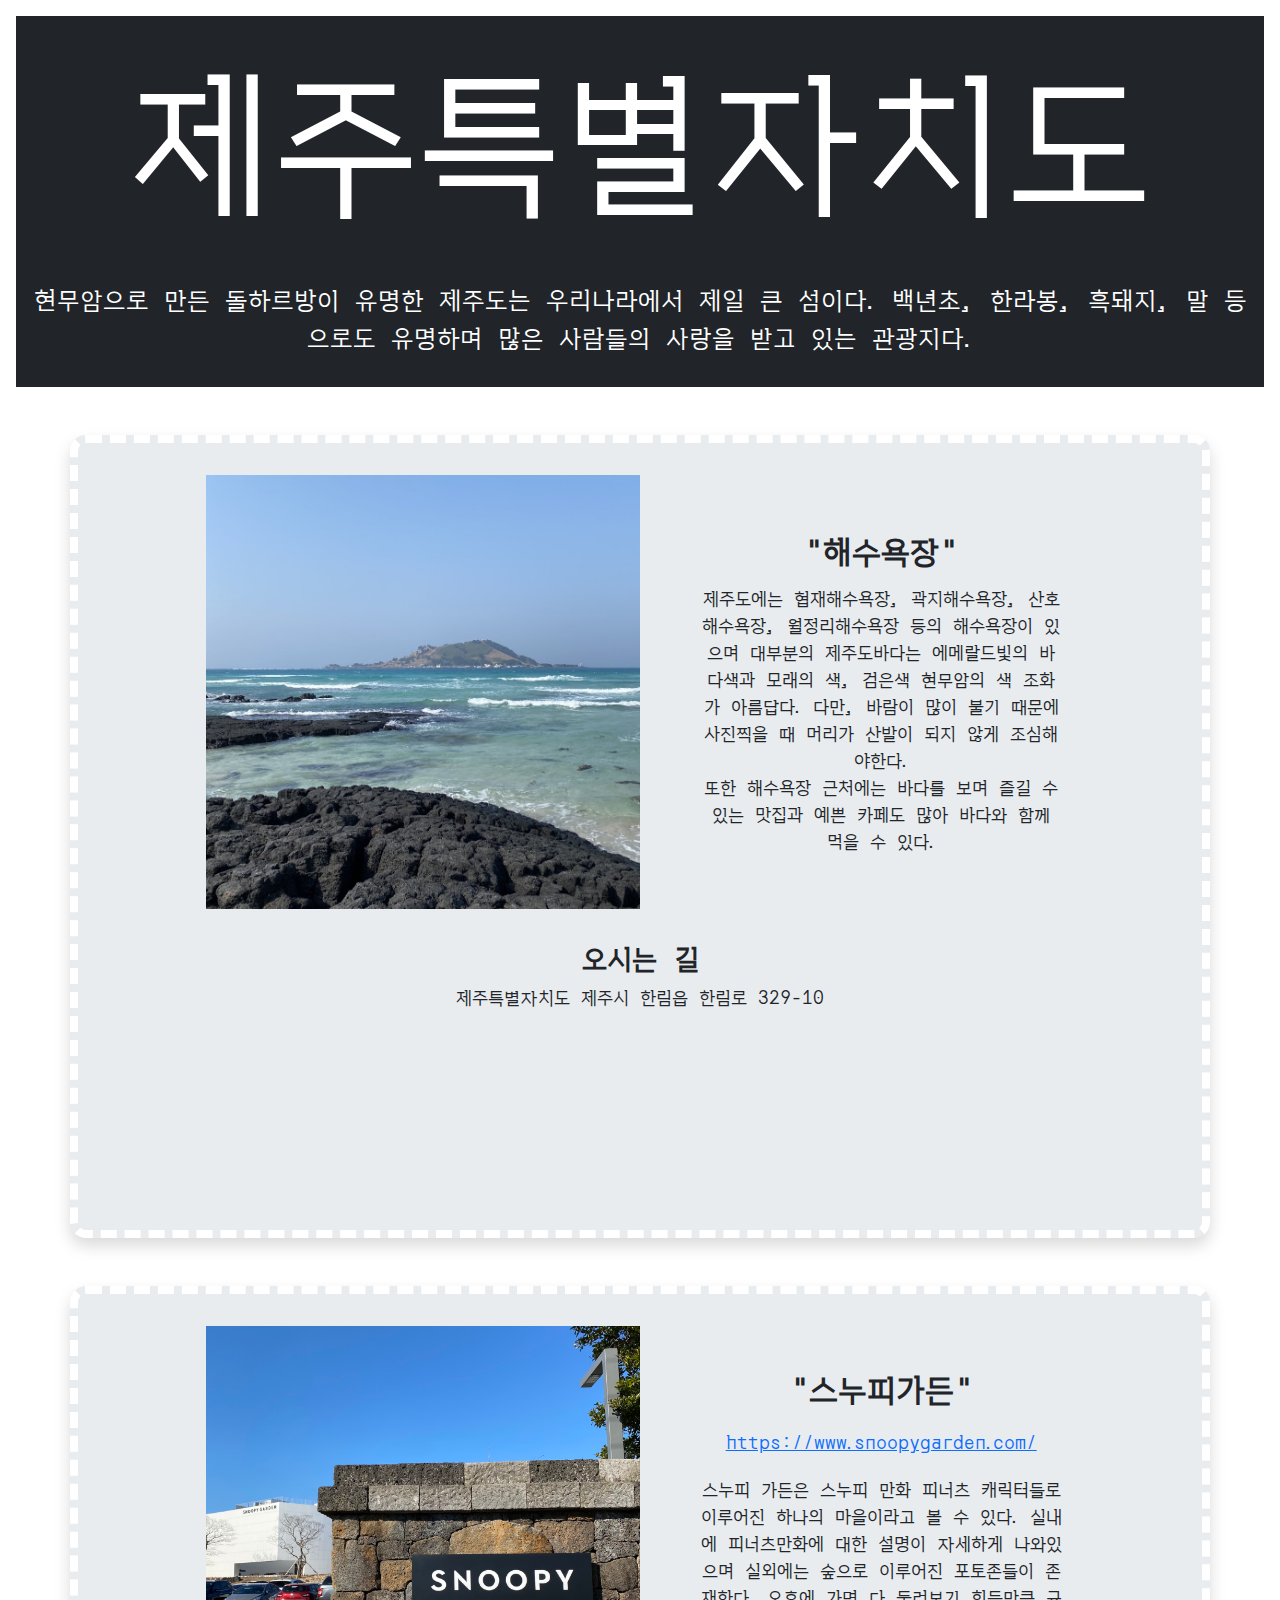
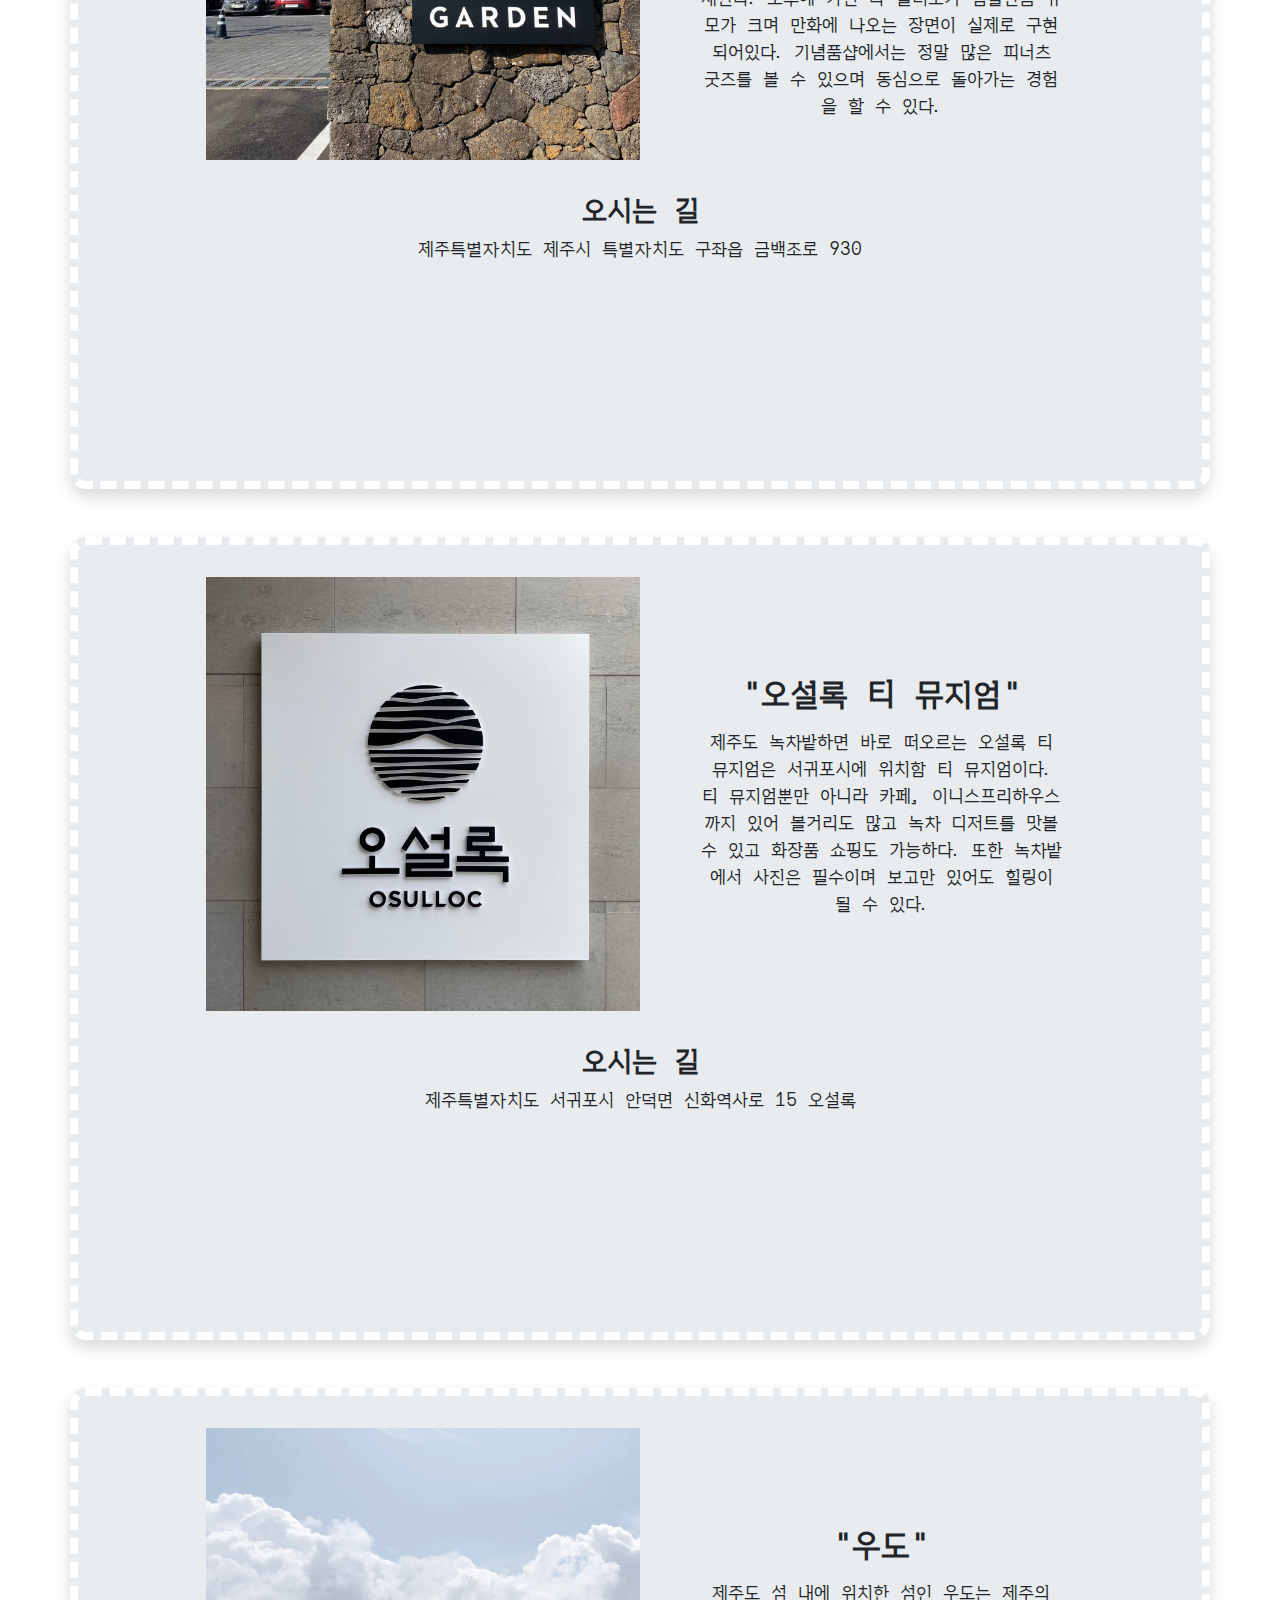
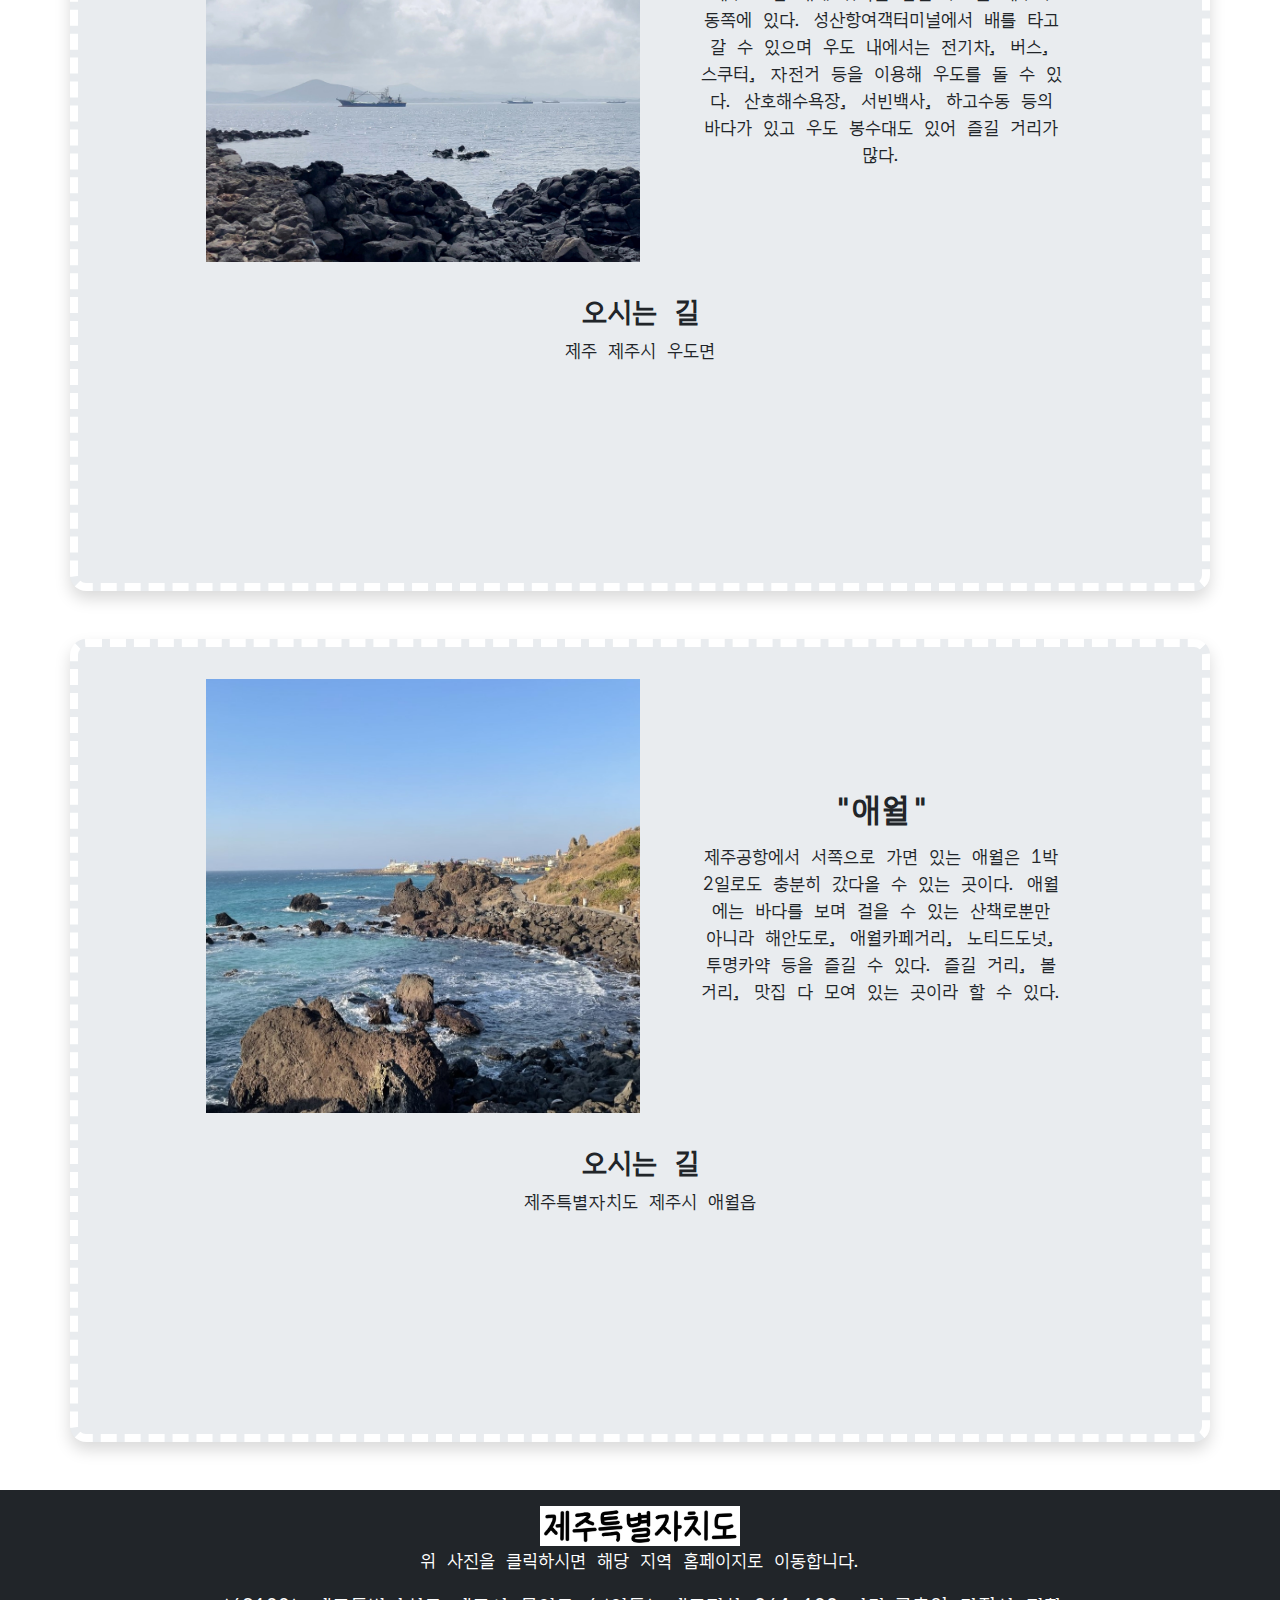
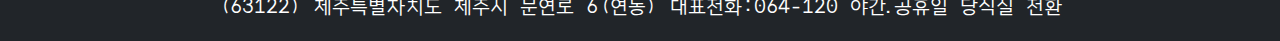
<file: 제주도.html>
<!doctype html>
<html lang="ko">
    <head>
    <!-- Required meta tags -->
    <meta charset="utf-8">
    <meta name="viewport" content="width=device-width, initial-scale=1">
    <title>여행을 떠나요_제주도</title>
    <link rel="stylesheet" href="https://cdn.jsdelivr.net/npm/bootstrap@5.3.0/dist/css/bootstrap.min.css">

    <!-- Bootstrap CDN -->
    <link href="https://cdn.jsdelivr.net/npm/bootstrap@5.0.2/dist/css/bootstrap.min.css" rel="stylesheet" integrity="sha384-EVSTQN3/azprG1Anm3QDgpJLIm9Nao0Yz1ztcQTwFspd3yD65VohhpuuCOmLASjC" crossorigin="anonymous">   
    <link rel="stylesheet" href="https://cdn.jsdelivr.net/npm/bootstrap-icons@1.10.3/font/bootstrap-icons.css">

    <!-- 스타일시트 -->
    <link rel="stylesheet" href="style.css">

    <!--구글폰트-->
    <link rel="preconnect" href="https://fonts.googleapis.com">
    <link rel="preconnect" href="https://fonts.gstatic.com" crossorigin>
    <link href="https://fonts.googleapis.com/css2?family=Dongle&family=Orbit&display=swap" rel="stylesheet">

    <style>
        @import url('https://fonts.googleapis.com/css2?family=Dongle&family=Orbit&display=swap');
    </style>
    </head>
  
    <!--제주도지역소개-->
    <header class="bg-dark m-3 p-3">
        <h1 class="bg-dark pb-5">제주특별자치도</h1>
        <p>현무암으로 만든 돌하르방이 유명한 제주도는 우리나라에서 제일 큰 섬이다. 백년초, 한라봉, 흑돼지, 말 등으로도 유명하며 많은 사람들의 사랑을 받고 있는 관광지다.</p>
    </header>

    <!--제주관광지소개-->
    <body>
        <section class="container py-7" id="about-trip">
    <!--해수욕장-->
    <div class="row mt-5 mb-1 justify-content-end shadow bg-opacity-5 card-hover bg-body-secondary rounded-4 border1">
        <div class="row justify-content-center align-items-center mt-3 mb-3"> 
            <div class="col-md-5 mb-3 mt-3">
                <img src="사진/제주도_협재.jpg" alt="해수욕장사진" 
                    class="img-fluid">
            </div>
            <div class="col-md-7 col-lg-5 px-lg-5 text-center">
                <h2 class="fw-bold mb-3 mt-3">"해수욕장"</h2>
                <p>제주도에는 협재해수욕장, 곽지해수욕장, 산호해수욕장, 월정리해수욕장 등의 해수욕장이 있으며 대부분의 제주도바다는 에메랄드빛의 바다색과 모래의 색, 검은색 현무암의 색 조화가 아름답다. 다만, 바람이 많이 불기 때문에 사진찍을 때 머리가 산발이 되지 않게 조심해야한다.<br>또한 해수욕장 근처에는 바다를 보며 즐길 수 있는 맛집과 예쁜 카페도 많아 바다와 함께 먹을 수 있다.</p>
            </div>
        </div>
        <div class="text-center mb-5">
            <h3 class="fw-bold">오시는 길</h3>
            <p>제주특별자치도 제주시 한림읍 한림로 329-10</p>
            <iframe src="https://www.google.com/maps/embed?pb=!1m18!1m12!1m3!1d13324.43728586611!2d126.22960302646271!3d33.39431199150589!2m3!1f0!2f0!3f0!3m2!1i1024!2i768!4f13.1!3m3!1m2!1s0x350c6100c373b0f1%3A0x6ce2ce2c47a28400!2z7ZiR7J6s7ZW067OA!5e0!3m2!1sko!2skr!4v1686911789072!5m2!1sko!2skr" width="80%" height="60%" style="border:0;" allowfullscreen="" loading="lazy" referrerpolicy="no-referrer-when-downgrade"></iframe>        </div>
    </div>

    <!--스누피가든-->
    <div class="row mt-5 mb-1 justify-content-end shadow bg-opacity-5 card-hover bg-body-secondary rounded-4 border1">
        <div class="row justify-content-center align-items-center mt-3 mb-3">
          <div class="col-md-5 mb-3 mt-3">
              <img src="사진/제주도_스누피가든.jpg" alt="스누피가든사진" 
                   class="img-fluid">
          </div>
          <div class="col-md-7 col-lg-5 px-lg-5 text-center">
              <h2 class="fw-bold mb-3 mt-3">"스누피가든"</h2>
              <p class="lh-lg"><a href="https://www.snoopygarden.com/">https://www.snoopygarden.com/</a></p>
              <p>스누피 가든은 스누피 만화 피너츠 캐릭터들로 이루어진 하나의 마을이라고 볼 수 있다. 실내에 피너츠만화에 대한 설명이 자세하게 나와있으며 실외에는 숲으로 이루어진 포토존들이 존재한다. 오후에 가면 다 둘러보기 힘들만큼 규모가 크며 만화에 나오는 장면이 실제로 구현되어있다. 기념품샵에서는 정말 많은 피너츠 굿즈를 볼 수 있으며 동심으로 돌아가는 경험을 할 수 있다.</p>
          </div>
        </div>
        <div class="text-center mb-5">
            <h3 class="fw-bold">오시는 길</h3>
            <p>제주특별자치도 제주시 특별자치도 구좌읍 금백조로 930</p>
            <iframe src="https://www.google.com/maps/embed?pb=!1m18!1m12!1m3!1d13316.78170927391!2d126.76802752648678!3d33.44421468089685!2m3!1f0!2f0!3f0!3m2!1i1024!2i768!4f13.1!3m3!1m2!1s0x350d1bc32bdef82d%3A0x35c7b3cf574c06f5!2z7Iqk64iE7ZS86rCA65Og!5e0!3m2!1sko!2skr!4v1686911984392!5m2!1sko!2skr" width="80%" height="60%" style="border:0;" allowfullscreen="" loading="lazy" referrerpolicy="no-referrer-when-downgrade"></iframe>        </div>
    </div>
  
    <!--오설록 티 뮤지엄-->
    <div class="row mt-5 mb-1 justify-content-end shadow bg-opacity-5 card-hover bg-body-secondary rounded-4 border1">
        <div class="row justify-content-center align-items-center mt-3 mb-3">
          <div class="col-md-5 mb-3 mt-3">
              <img src="사진/제주도_오설록.jpg" alt="오설록 티 뮤지엄 사진" 
                   class="img-fluid">
          </div>
          <div class="col-md-7 col-lg-5 px-lg-5 text-center">
              <h2 class="fw-bold mb-3 mt-3">"오설록 티 뮤지엄"</h2>
              <p>제주도 녹차밭하면 바로 떠오르는 오설록 티 뮤지엄은 서귀포시에 위치함 티 뮤지엄이다. 티 뮤지엄뿐만 아니라 카페, 이니스프리하우스까지 있어 볼거리도 많고 녹차 디저트를 맛볼 수 있고 화장품 쇼핑도 가능하다. 또한 녹차밭에서 사진은 필수이며 보고만 있어도 힐링이 될 수 있다.</p>
          </div>
        </div>
        <div class="text-center mb-5">
            <h3 class="fw-bold">오시는 길</h3>
            <p>제주특별자치도 서귀포시 안덕면 신화역사로 15 오설록</p>
            <iframe src="https://www.google.com/maps/embed?pb=!1m18!1m12!1m3!1d3334.4941993861344!2d126.289534!3d33.30589319999999!2m3!1f0!2f0!3f0!3m2!1i1024!2i768!4f13.1!3m3!1m2!1s0x350c5d1219ebcc11%3A0xb8a71289da43cad1!2z7Jik7ISk66GdIO2LsCDrrqTsp4Dsl4Q!5e0!3m2!1sko!2skr!4v1686912163189!5m2!1sko!2skr" width="80%" height="60%" style="border:0;" allowfullscreen="" loading="lazy" referrerpolicy="no-referrer-when-downgrade"></iframe>        </div>

    </div>
  
    <!--우도-->
    <div class="row mt-5 mb-1 justify-content-end shadow bg-opacity-5 card-hover bg-body-secondary rounded-4 border1">
        <div class="row justify-content-center align-items-center mt-3 mb-3">
          <div class="col-md-5 mb-3 mt-3">
              <img src="사진/제주도_우도.jpg" alt="우도 사진" 
                   class="img-fluid">
          </div>
          <div class="col-md-7 col-lg-5 px-lg-5 text-center">
              <h2 class="fw-bold mb-3 mt-3">"우도"</h2>
              <p>제주도 섬 내에 위치한 섬인 우도는 제주의 동쪽에 있다. 성산항여객터미널에서 배를 타고 갈 수 있으며 우도 내에서는 전기차, 버스, 스쿠터, 자전거 등을 이용해 우도를 돌 수 있다. 산호해수욕장, 서빈백사, 하고수동 등의 바다가 있고 우도 봉수대도 있어 즐길 거리가 많다.</p>
          </div>
        </div>
        <div class="text-center mb-5">
            <h3 class="fw-bold">오시는 길</h3>
            <p>제주 제주시 우도면</p>
            <iframe src="https://www.google.com/maps/embed?pb=!1m18!1m12!1m3!1d53230.16432375929!2d126.91293432334464!3d33.504361981146126!2m3!1f0!2f0!3f0!3m2!1i1024!2i768!4f13.1!3m3!1m2!1s0x350d154cd36ef703%3A0xf4d98d795dc0c78a!2z7Jqw64-E!5e0!3m2!1sko!2skr!4v1686912344661!5m2!1sko!2skr" width="80%" height="60%" style="border:0;" allowfullscreen="" loading="lazy" referrerpolicy="no-referrer-when-downgrade"></iframe>        </div>
    </div>

    <!--애월-->
    <div class="row mt-5 mb-1 justify-content-end shadow bg-opacity-5 card-hover bg-body-secondary rounded-4 border1">
        <div class="row justify-content-center align-items-center mt-3 mb-3">
           <div class="col-md-5 mb-3 mt-3">
              <img src="사진/제주도_애월올렛길.jpg" alt="애월사진" 
                   class="img-fluid">
           </div>
           <div class="col-md-7 col-lg-5 px-lg-5 text-center">
              <h2 class="fw-bold mb-3 mt-3">"애월"</h2>
              <p>제주공항에서 서쪽으로 가면 있는 애월은 1박 2일로도 충분히 갔다올 수 있는 곳이다. 애월에는 바다를 보며 걸을 수 있는 산책로뿐만 아니라 해안도로, 애월카페거리, 노티드도넛, 투명카약 등을 즐길 수 있다. 즐길 거리, 볼 거리, 맛집 다 모여 있는 곳이라 할 수 있다.</p>
           </div>
        </div>
        <div class="text-center mb-5">
            <h3 class="fw-bold">오시는 길</h3>
            <p>제주특별자치도 제주시 애월읍</p>
            <iframe src="https://www.google.com/maps/embed?pb=!1m18!1m12!1m3!1d426275.4462246466!2d126.08495358193643!3d33.41602394631734!2m3!1f0!2f0!3f0!3m2!1i1024!2i768!4f13.1!3m3!1m2!1s0x350cf7a2ec9d9f6f%3A0xec749413d8a9eeb8!2z7KCc7KO87Yq567OE7J6Q7LmY64-EIOygnOyjvOyLnCDslaDsm5TsnY0!5e0!3m2!1sko!2skr!4v1686912477855!5m2!1sko!2skr" width="80%" height="60%" style="border:0;" allowfullscreen="" loading="lazy" referrerpolicy="no-referrer-when-downgrade"></iframe>        </div>
    </div>
      </section>
      <!--서울관광지소개끝-->
    </body>
    <footer class="bg-dark text-white text-center py-3 mt-5">
        <div class="container">
          <div>
            <div>
               <a href="https://www.jeju.go.kr/index.htm">
               <img src="사진/제주도 로고.jpg" alt="제주도사진" width="200"> 
               </a>
               <p class="text-white">위 사진을 클릭하시면 해당 지역 홈페이지로 이동합니다.</p>
            </div>
            <h5 class="m-1 p-1">(63122) 제주특별자치도 제주시 문연로 6(연동) 대표전화:064-120 야간.공휴일 당직실 전환</h5>
          </div>
        </div>
        </footer>
</file>
<file: style.css>
header{
    text-align: center;
    margin: 100;
    padding: auto;
    font-family: 'Orbit', sans-serif;
    font-size: 25px;
    color: white;
}

h1{
    text-align: center;
    margin: 100;
    padding: auto;
    font-family: 'Orbit', sans-serif;
    font-size: 160px;
    color: white;
}

.border1{
    border-style: dashed;
    border-color: white;
    border-width:8px
}

div{
    font-family: 'Orbit', sans-serif;
    font-size: 18px
}
</file>
